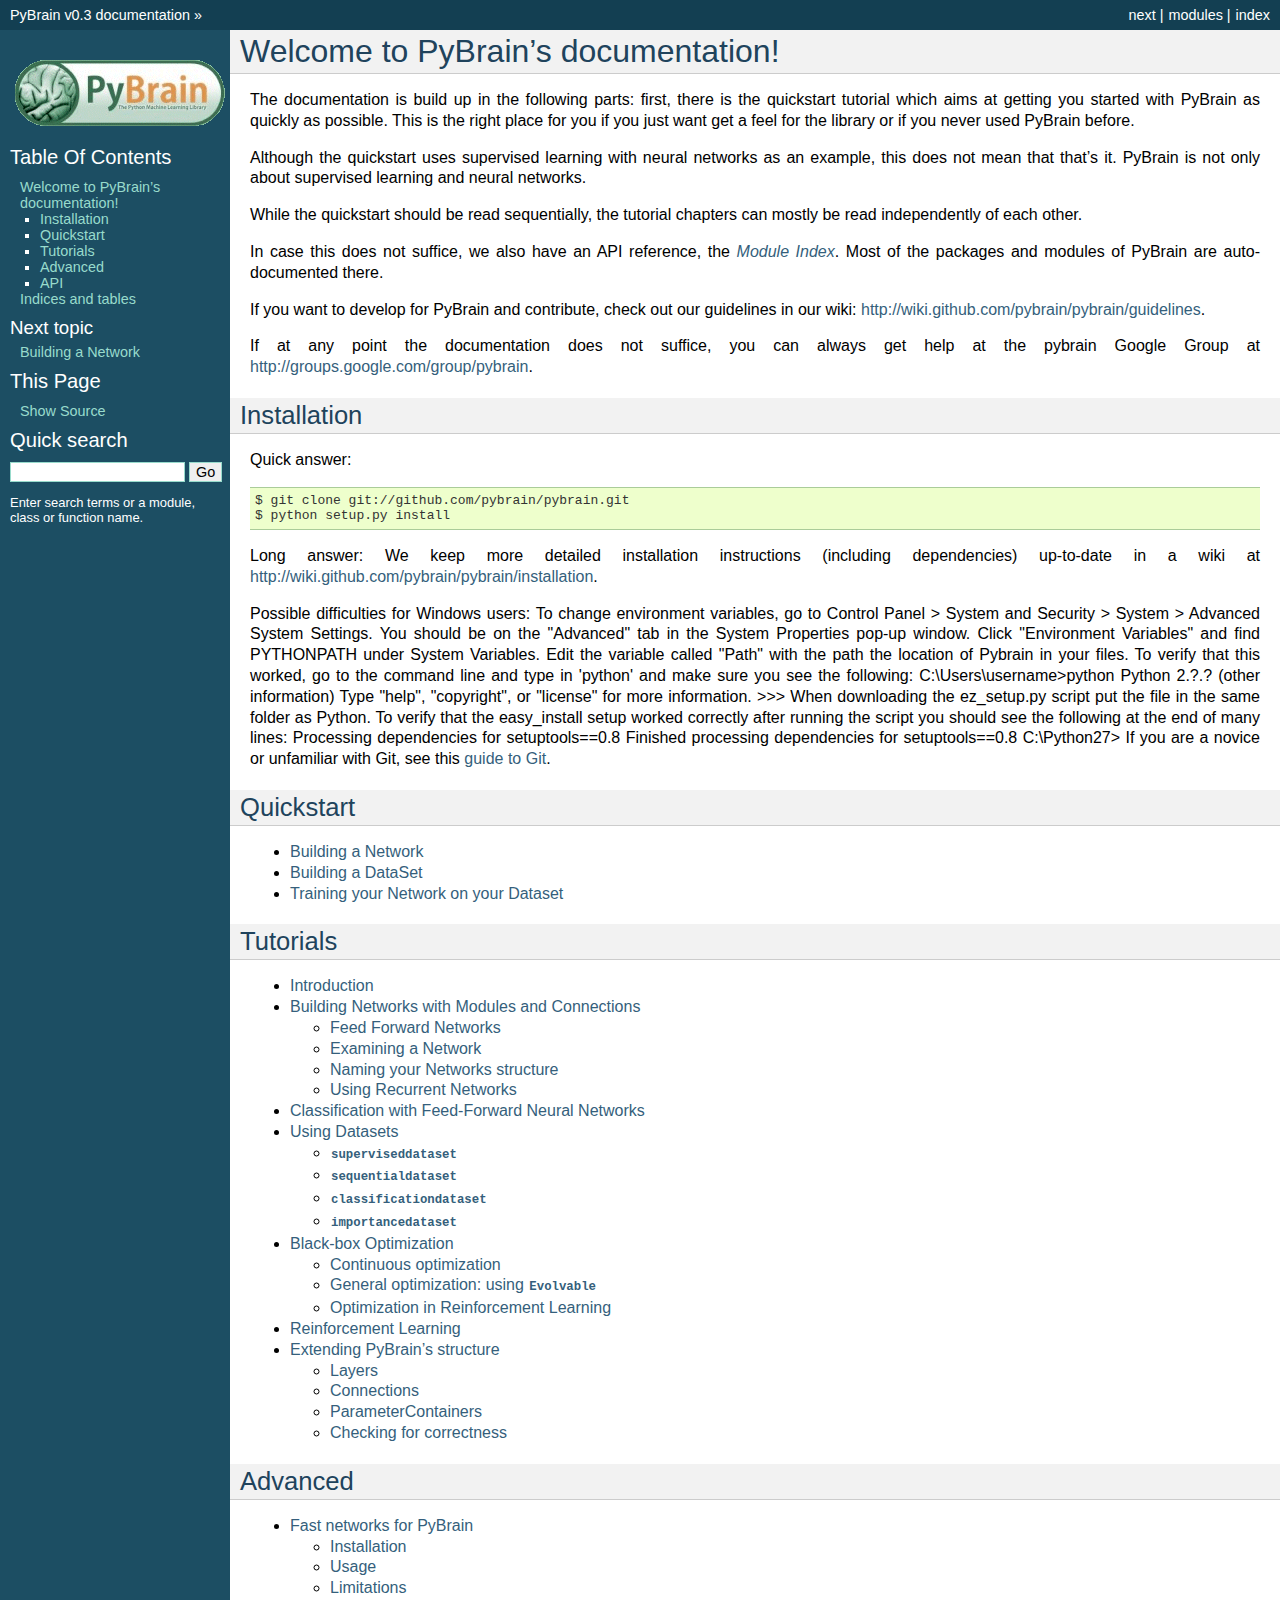
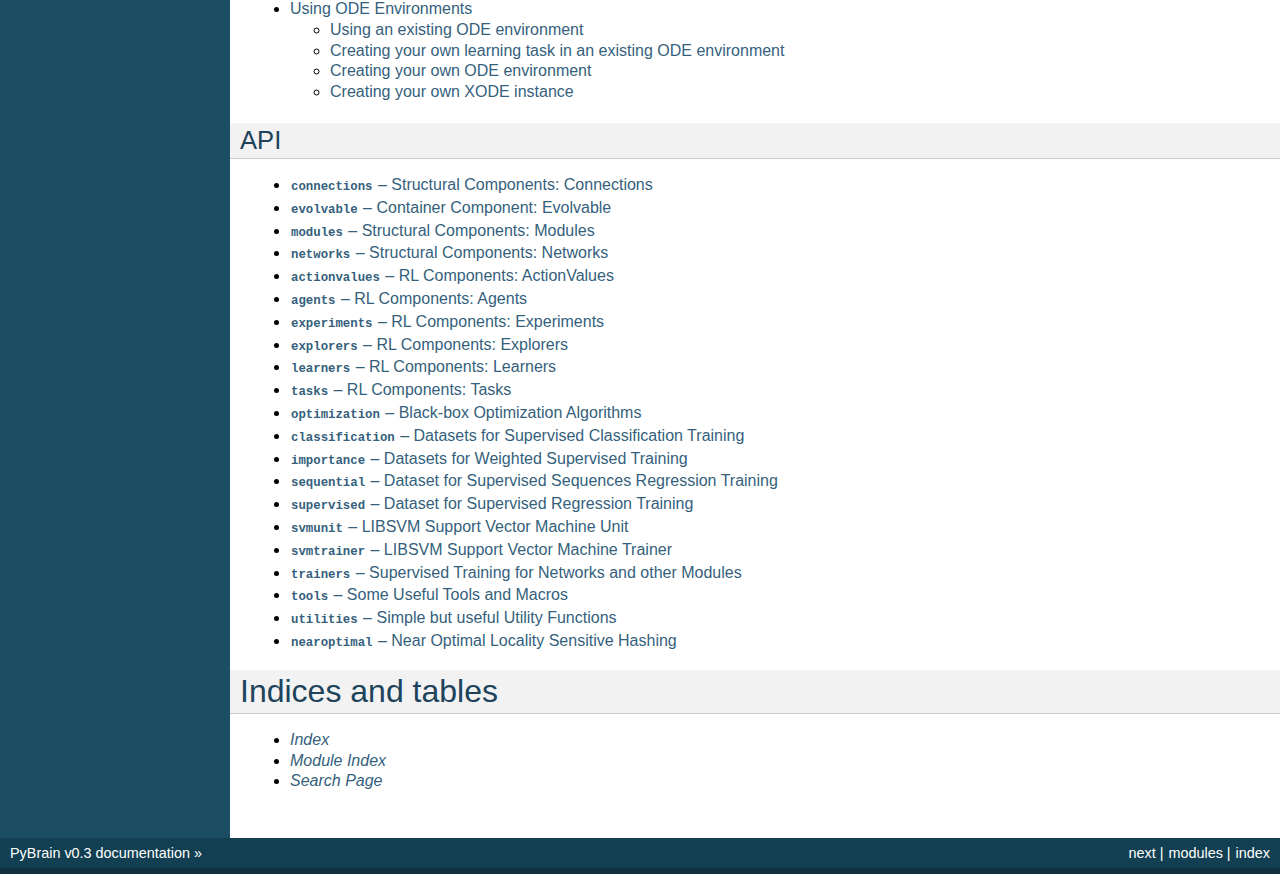
<file: pybrain/pybrain-master/docs/html/index.html>
<!DOCTYPE html PUBLIC "-//W3C//DTD XHTML 1.0 Transitional//EN"
  "http://www.w3.org/TR/xhtml1/DTD/xhtml1-transitional.dtd">

<html xmlns="http://www.w3.org/1999/xhtml">
  <head>
    <meta http-equiv="Content-Type" content="text/html; charset=utf-8" />
    
    <title>Welcome to PyBrain’s documentation! &mdash; PyBrain v0.3 documentation</title>
    <link rel="stylesheet" href="_static/default.css" type="text/css" />
    <link rel="stylesheet" href="_static/pygments.css" type="text/css" />
    <script type="text/javascript">
      var DOCUMENTATION_OPTIONS = {
        URL_ROOT:    '',
        VERSION:     '0.3',
        COLLAPSE_MODINDEX: false,
        FILE_SUFFIX: '.html',
        HAS_SOURCE:  true
      };
    </script>
    <script type="text/javascript" src="_static/jquery.js"></script>
    <script type="text/javascript" src="_static/doctools.js"></script>
    <link rel="top" title="PyBrain v0.3 documentation" href="" />
    <link rel="next" title="Building a Network" href="quickstart/network.html" /> 
  </head>
  <body>
    <div class="related">
      <h3>Navigation</h3>
      <ul>
        <li class="right" style="margin-right: 10px">
          <a href="genindex.html" title="General Index"
             accesskey="I">index</a></li>
        <li class="right" >
          <a href="modindex.html" title="Global Module Index"
             accesskey="M">modules</a> |</li>
        <li class="right" >
          <a href="quickstart/network.html" title="Building a Network"
             accesskey="N">next</a> |</li>
        <li><a href="">PyBrain v0.3 documentation</a> &raquo;</li> 
      </ul>
    </div>  

    <div class="document">
      <div class="documentwrapper">
        <div class="bodywrapper">
          <div class="body">
            
  <div class="section" id="welcome-to-pybrain-s-documentation">
<h1>Welcome to PyBrain&#8217;s documentation!<a class="headerlink" href="#welcome-to-pybrain-s-documentation" title="Permalink to this headline">¶</a></h1>
<p>The documentation is build up in the following parts: first, there is the
quickstart tutorial which aims at getting you started with PyBrain as quickly as
possible. This is the right place for you if you just want get a feel for the
library or if you never used PyBrain before.</p>
<p>Although the quickstart uses supervised learning with neural networks as an
example, this does not mean that that&#8217;s it. PyBrain is not only about supervised
learning and neural networks.</p>
<p>While the quickstart should be read sequentially, the tutorial chapters can
mostly be read independently of each other.</p>
<p>In case this does not suffice, we also have an API reference, the
<a class="reference external" href="modindex.html"><em>Module Index</em></a>. Most of the packages and modules of PyBrain are auto-documented
there.</p>
<p>If you want to develop for PyBrain and contribute, check out our guidelines in
our wiki: <a class="reference external" href="http://wiki.github.com/pybrain/pybrain/guidelines">http://wiki.github.com/pybrain/pybrain/guidelines</a>.</p>
<p>If at any point the documentation does not suffice, you can always get help at
the pybrain Google Group at <a class="reference external" href="http://groups.google.com/group/pybrain">http://groups.google.com/group/pybrain</a>.</p>
<div class="section" id="installation">
<h2>Installation<a class="headerlink" href="#installation" title="Permalink to this headline">¶</a></h2>
<p>Quick answer:</p>
<div class="highlight-python"><pre>$ git clone git://github.com/pybrain/pybrain.git
$ python setup.py install</pre>
</div>
<p>Long answer:
We keep more detailed installation instructions (including dependencies)
up-to-date in a wiki at <a class="reference external" href="http://wiki.github.com/pybrain/pybrain/installation">http://wiki.github.com/pybrain/pybrain/installation</a>.</p>
<p>Possible difficulties for Windows users:
To change environment variables, go to Control Panel > System and Security > System > Advanced System Settings.  You should be on the "Advanced" tab in the System Properties pop-up window.  Click "Environment Variables" and find PYTHONPATH under System Variables.  Edit the variable called "Path" with the path the location of Pybrain in your files. To verify that this worked, go to the command line and type in 'python' and make sure you see the following:
C:\Users\username>python
Python 2.?.? (other information)
Type "help", "copyright", or "license" for more information.
>>>
When downloading the ez_setup.py script put the file in the same folder as Python.
To verify that the easy_install setup worked correctly after running the script you should see the following at the end of many lines: 
Processing dependencies for setuptools==0.8
Finished processing dependencies for setuptools==0.8
C:\Python27>
If you are a novice or unfamiliar with Git, see this <a class="reference external" href = "http://git-scm.com/book/en/v2/Getting-Started-Git-Basics">guide to Git</a>.</p>
</div>
<div class="section" id="quickstart">
<h2>Quickstart<a class="headerlink" href="#quickstart" title="Permalink to this headline">¶</a></h2>
<ul>
<li class="toctree-l1"><a class="reference external" href="quickstart/network.html">Building a Network</a></li>
<li class="toctree-l1"><a class="reference external" href="quickstart/dataset.html">Building a DataSet</a></li>
<li class="toctree-l1"><a class="reference external" href="quickstart/training.html">Training your Network on your Dataset</a></li>
</ul>
</div>
<div class="section" id="tutorials">
<h2>Tutorials<a class="headerlink" href="#tutorials" title="Permalink to this headline">¶</a></h2>
<ul>
<li class="toctree-l1"><a class="reference external" href="tutorial/intro.html">Introduction</a></li>
<li class="toctree-l1"><a class="reference external" href="tutorial/netmodcon.html">Building Networks with Modules and Connections</a><ul>
<li class="toctree-l2"><a class="reference external" href="tutorial/netmodcon.html#feed-forward-networks">Feed Forward Networks</a></li>
<li class="toctree-l2"><a class="reference external" href="tutorial/netmodcon.html#examining-a-network">Examining a Network</a></li>
<li class="toctree-l2"><a class="reference external" href="tutorial/netmodcon.html#naming-your-networks-structure">Naming your Networks structure</a></li>
<li class="toctree-l2"><a class="reference external" href="tutorial/netmodcon.html#using-recurrent-networks">Using Recurrent Networks</a></li>
</ul>
</li>
<li class="toctree-l1"><a class="reference external" href="tutorial/fnn.html">Classification with Feed-Forward Neural Networks</a></li>
<li class="toctree-l1"><a class="reference external" href="tutorial/datasets.html">Using Datasets</a><ul>
<li class="toctree-l2"><a class="reference external" href="tutorial/datasets.html#superviseddataset"><tt class="docutils literal"><span class="pre">superviseddataset</span></tt></a></li>
<li class="toctree-l2"><a class="reference external" href="tutorial/datasets.html#sequentialdataset"><tt class="docutils literal"><span class="pre">sequentialdataset</span></tt></a></li>
<li class="toctree-l2"><a class="reference external" href="tutorial/datasets.html#classificationdataset"><tt class="docutils literal"><span class="pre">classificationdataset</span></tt></a></li>
<li class="toctree-l2"><a class="reference external" href="tutorial/datasets.html#importancedataset"><tt class="docutils literal"><span class="pre">importancedataset</span></tt></a></li>
</ul>
</li>
<li class="toctree-l1"><a class="reference external" href="tutorial/optimization.html">Black-box Optimization</a><ul>
<li class="toctree-l2"><a class="reference external" href="tutorial/optimization.html#continuous-optimization">Continuous optimization</a></li>
<li class="toctree-l2"><a class="reference external" href="tutorial/optimization.html#general-optimization-using-evolvable">General optimization: using <tt class="docutils literal"><span class="pre">Evolvable</span></tt></a></li>
<li class="toctree-l2"><a class="reference external" href="tutorial/optimization.html#optimization-in-reinforcement-learning">Optimization in Reinforcement Learning</a></li>
</ul>
</li>
<li class="toctree-l1"><a class="reference external" href="tutorial/reinforcement-learning.html">Reinforcement Learning</a></li>
<li class="toctree-l1"><a class="reference external" href="tutorial/extending-structure.html">Extending PyBrain&#8217;s structure</a><ul>
<li class="toctree-l2"><a class="reference external" href="tutorial/extending-structure.html#layers">Layers</a></li>
<li class="toctree-l2"><a class="reference external" href="tutorial/extending-structure.html#connections">Connections</a></li>
<li class="toctree-l2"><a class="reference external" href="tutorial/extending-structure.html#parametercontainers">ParameterContainers</a></li>
<li class="toctree-l2"><a class="reference external" href="tutorial/extending-structure.html#checking-for-correctness">Checking for correctness</a></li>
</ul>
</li>
</ul>
</div>
<div class="section" id="advanced">
<h2>Advanced<a class="headerlink" href="#advanced" title="Permalink to this headline">¶</a></h2>
<ul>
<li class="toctree-l1"><a class="reference external" href="advanced/fast-pybrain.html">Fast networks for PyBrain</a><ul>
<li class="toctree-l2"><a class="reference external" href="advanced/fast-pybrain.html#installation">Installation</a></li>
<li class="toctree-l2"><a class="reference external" href="advanced/fast-pybrain.html#usage">Usage</a></li>
<li class="toctree-l2"><a class="reference external" href="advanced/fast-pybrain.html#limitations">Limitations</a></li>
</ul>
</li>
<li class="toctree-l1"><a class="reference external" href="advanced/ode.html">Using ODE Environments</a><ul>
<li class="toctree-l2"><a class="reference external" href="advanced/ode.html#using-an-existing-ode-environment">Using an existing ODE environment</a></li>
<li class="toctree-l2"><a class="reference external" href="advanced/ode.html#creating-your-own-learning-task-in-an-existing-ode-environment">Creating your own learning task in an existing ODE environment</a></li>
<li class="toctree-l2"><a class="reference external" href="advanced/ode.html#creating-your-own-ode-environment">Creating your own ODE environment</a></li>
<li class="toctree-l2"><a class="reference external" href="advanced/ode.html#creating-your-own-xode-instance">Creating your own XODE instance</a></li>
</ul>
</li>
</ul>
</div>
<div class="section" id="api">
<h2>API<a class="headerlink" href="#api" title="Permalink to this headline">¶</a></h2>
<ul>
<li class="toctree-l1"><a class="reference external" href="api/structure/connections.html"><tt class="docutils literal"><span class="pre">connections</span></tt> &#8211; Structural Components: Connections</a></li>
<li class="toctree-l1"><a class="reference external" href="api/structure/evolvables.html"><tt class="docutils literal"><span class="pre">evolvable</span></tt> &#8211; Container Component: Evolvable</a></li>
<li class="toctree-l1"><a class="reference external" href="api/structure/modules.html"><tt class="docutils literal"><span class="pre">modules</span></tt> &#8211; Structural Components: Modules</a></li>
<li class="toctree-l1"><a class="reference external" href="api/structure/networks.html"><tt class="docutils literal"><span class="pre">networks</span></tt> &#8211; Structural Components: Networks</a></li>
<li class="toctree-l1"><a class="reference external" href="api/rl/actionvalues.html"><tt class="docutils literal"><span class="pre">actionvalues</span></tt> &#8211; RL Components: ActionValues</a></li>
<li class="toctree-l1"><a class="reference external" href="api/rl/agents.html"><tt class="docutils literal"><span class="pre">agents</span></tt> &#8211; RL Components: Agents</a></li>
<li class="toctree-l1"><a class="reference external" href="api/rl/experiments.html"><tt class="docutils literal"><span class="pre">experiments</span></tt> &#8211; RL Components: Experiments</a></li>
<li class="toctree-l1"><a class="reference external" href="api/rl/explorers.html"><tt class="docutils literal"><span class="pre">explorers</span></tt> &#8211; RL Components: Explorers</a></li>
<li class="toctree-l1"><a class="reference external" href="api/rl/learners.html"><tt class="docutils literal"><span class="pre">learners</span></tt> &#8211; RL Components: Learners</a></li>
<li class="toctree-l1"><a class="reference external" href="api/rl/tasks.html"><tt class="docutils literal"><span class="pre">tasks</span></tt> &#8211; RL Components: Tasks</a></li>
<li class="toctree-l1"><a class="reference external" href="api/optimization/optimization.html"><tt class="docutils literal"><span class="pre">optimization</span></tt> &#8211; Black-box Optimization Algorithms</a></li>
<li class="toctree-l1"><a class="reference external" href="api/datasets/classificationdataset.html"><tt class="docutils literal"><span class="pre">classification</span></tt> &#8211; Datasets for Supervised Classification Training</a></li>
<li class="toctree-l1"><a class="reference external" href="api/datasets/importancedatasets.html"><tt class="docutils literal"><span class="pre">importance</span></tt> &#8211; Datasets for Weighted Supervised Training</a></li>
<li class="toctree-l1"><a class="reference external" href="api/datasets/sequentialdataset.html"><tt class="docutils literal"><span class="pre">sequential</span></tt> &#8211; Dataset for Supervised Sequences Regression Training</a></li>
<li class="toctree-l1"><a class="reference external" href="api/datasets/superviseddataset.html"><tt class="docutils literal"><span class="pre">supervised</span></tt> &#8211; Dataset for Supervised Regression Training</a></li>
<li class="toctree-l1"><a class="reference external" href="api/supervised/svm.html"><tt class="docutils literal"><span class="pre">svmunit</span></tt> &#8211; LIBSVM Support Vector Machine Unit</a></li>
<li class="toctree-l1"><a class="reference external" href="api/supervised/svm.html#module-pybrain.supervised.trainers.svmtrainer"><tt class="docutils literal"><span class="pre">svmtrainer</span></tt> &#8211; LIBSVM Support Vector Machine Trainer</a></li>
<li class="toctree-l1"><a class="reference external" href="api/supervised/trainers.html"><tt class="docutils literal"><span class="pre">trainers</span></tt> &#8211; Supervised Training for Networks and other Modules</a></li>
<li class="toctree-l1"><a class="reference external" href="api/tools.html"><tt class="docutils literal"><span class="pre">tools</span></tt> &#8211; Some Useful Tools and Macros</a></li>
<li class="toctree-l1"><a class="reference external" href="api/utilities.html"><tt class="docutils literal"><span class="pre">utilities</span></tt> &#8211; Simple but useful Utility Functions</a></li>
<li class="toctree-l1"><a class="reference external" href="api/supervised/knn/lsh/nearoptimal.html"><tt class="docutils literal"><span class="pre">nearoptimal</span></tt> &#8211; Near Optimal Locality Sensitive Hashing</a></li>
</ul>
</div>
</div>
<div class="section" id="indices-and-tables">
<h1>Indices and tables<a class="headerlink" href="#indices-and-tables" title="Permalink to this headline">¶</a></h1>
<ul class="simple">
<li><a class="reference external" href="genindex.html"><em>Index</em></a></li>
<li><a class="reference external" href="modindex.html"><em>Module Index</em></a></li>
<li><a class="reference external" href="search.html"><em>Search Page</em></a></li>
</ul>
</div>


          </div>
        </div>
      </div>
      <div class="sphinxsidebar">
        <div class="sphinxsidebarwrapper">
            <p class="logo"><a href="">
              <img class="logo" src="_static/pybrain_logo.gif" alt="Logo"/>
            </a></p>
            <h3><a href="">Table Of Contents</a></h3>
            <ul>
<li><a class="reference external" href="">Welcome to PyBrain&#8217;s documentation!</a><ul>
<li><a class="reference external" href="#installation">Installation</a></li>
<li><a class="reference external" href="#quickstart">Quickstart</a><ul>
</ul>
</li>
<li><a class="reference external" href="#tutorials">Tutorials</a><ul>
</ul>
</li>
<li><a class="reference external" href="#advanced">Advanced</a><ul>
</ul>
</li>
<li><a class="reference external" href="#api">API</a><ul>
</ul>
</li>
</ul>
</li>
<li><a class="reference external" href="#indices-and-tables">Indices and tables</a></li>
</ul>

            <h4>Next topic</h4>
            <p class="topless"><a href="quickstart/network.html"
                                  title="next chapter">Building a Network</a></p>
            <h3>This Page</h3>
            <ul class="this-page-menu">
              <li><a href="_sources/index.txt"
                     rel="nofollow">Show Source</a></li>
            </ul>
          <div id="searchbox" style="display: none">
            <h3>Quick search</h3>
              <form class="search" action="search.html" method="get">
                <input type="text" name="q" size="18" />
                <input type="submit" value="Go" />
                <input type="hidden" name="check_keywords" value="yes" />
                <input type="hidden" name="area" value="default" />
              </form>
              <p class="searchtip" style="font-size: 90%">
              Enter search terms or a module, class or function name.
              </p>
          </div>
          <script type="text/javascript">$('#searchbox').show(0);</script>
        </div>
      </div>
      <div class="clearer"></div>
    </div>
    <div class="related">
      <h3>Navigation</h3>
      <ul>
        <li class="right" style="margin-right: 10px">
          <a href="genindex.html" title="General Index"
             >index</a></li>
        <li class="right" >
          <a href="modindex.html" title="Global Module Index"
             >modules</a> |</li>
        <li class="right" >
          <a href="quickstart/network.html" title="Building a Network"
             >next</a> |</li>
        <li><a href="">PyBrain v0.3 documentation</a> &raquo;</li> 
      </ul>
    </div>
    <div class="footer">
      &copy; Copyright 2009, CogBotLab &amp; Idsia.
      Last updated on Nov 18, 2009.
      Created using <a href="http://sphinx.pocoo.org/">Sphinx</a> 0.6.3.
    </div>
  </body>
</html>
</file>
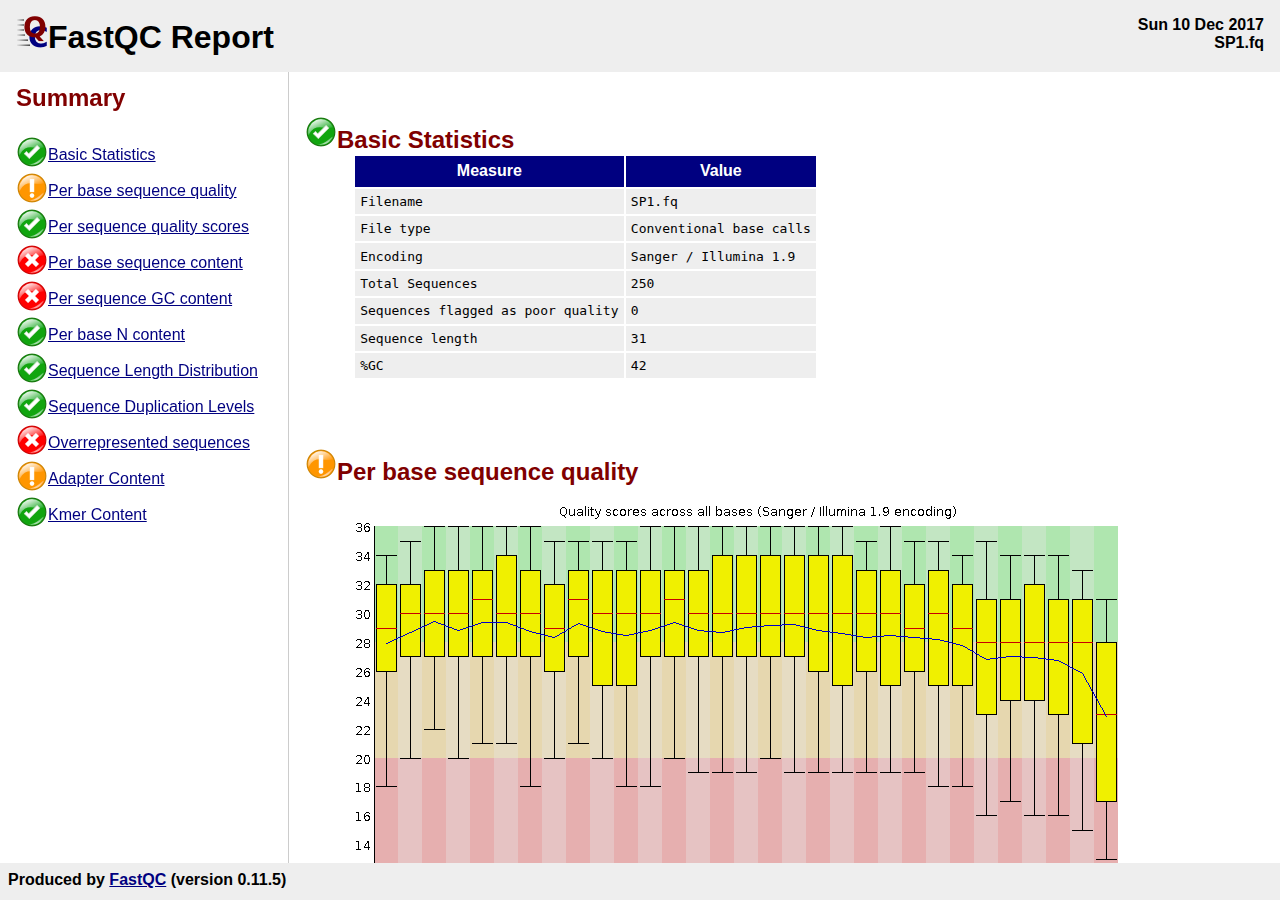
<file: app_code_clone/static/SP1_fastqc.html>
<html><head><title>SP1.fq FastQC Report</title><style type="text/css">
 @media screen {
  div.summary {
    width: 18em;
    position:fixed;
    top: 3em;
    margin:1em 0 0 1em;
  }
  
  div.main {
    display:block;
    position:absolute;
    overflow:auto;
    height:auto;
    width:auto;
    top:4.5em;
    bottom:2.3em;
    left:18em;
    right:0;
    border-left: 1px solid #CCC;
    padding:0 0 0 1em;
    background-color: white;
    z-index:1;
  }
  
  div.header {
    background-color: #EEE;
    border:0;
    margin:0;
    padding: 0.5em;
    font-size: 200%;
    font-weight: bold;
    position:fixed;
    width:100%;
    top:0;
    left:0;
    z-index:2;
  }

  div.footer {
    background-color: #EEE;
    border:0;
    margin:0;
	padding:0.5em;
    height: 1.3em;
	overflow:hidden;
    font-size: 100%;
    font-weight: bold;
    position:fixed;
    bottom:0;
    width:100%;
    z-index:2;
  }
  
  img.indented {
    margin-left: 3em;
  }
 }
 
 @media print {
	img {
		max-width:100% !important;
		page-break-inside: avoid;
	}
	h2, h3 {
		page-break-after: avoid;
	}
	div.header {
      background-color: #FFF;
    }
	
 }
 
 body {    
  font-family: sans-serif;   
  color: #000;   
  background-color: #FFF;
  border: 0;
  margin: 0;
  padding: 0;
  }
  
  div.header {
  border:0;
  margin:0;
  padding: 0.5em;
  font-size: 200%;
  font-weight: bold;
  width:100%;
  }    
  
  #header_title {
  display:inline-block;
  float:left;
  clear:left;
  }
  #header_filename {
  display:inline-block;
  float:right;
  clear:right;
  font-size: 50%;
  margin-right:2em;
  text-align: right;
  }

  div.header h3 {
  font-size: 50%;
  margin-bottom: 0;
  }
  
  div.summary ul {
  padding-left:0;
  list-style-type:none;
  }
  
  div.summary ul li img {
  margin-bottom:-0.5em;
  margin-top:0.5em;
  }
	  
  div.main {
  background-color: white;
  }
      
  div.module {
  padding-bottom:1.5em;
  padding-top:1.5em;
  }
	  
  div.footer {
  background-color: #EEE;
  border:0;
  margin:0;
  padding: 0.5em;
  font-size: 100%;
  font-weight: bold;
  width:100%;
  }


  a {
  color: #000080;
  }

  a:hover {
  color: #800000;
  }
      
  h2 {
  color: #800000;
  padding-bottom: 0;
  margin-bottom: 0;
  clear:left;
  }

  table { 
  margin-left: 3em;
  text-align: center;
  }
  
  th { 
  text-align: center;
  background-color: #000080;
  color: #FFF;
  padding: 0.4em;
  }      
  
  td { 
  font-family: monospace; 
  text-align: left;
  background-color: #EEE;
  color: #000;
  padding: 0.4em;
  }

  img {
  padding-top: 0;
  margin-top: 0;
  border-top: 0;
  }

  
  p {
  padding-top: 0;
  margin-top: 0;
  }
</style></head><body><div class="header"><div id="header_title"><img src="[data-uri]" alt="FastQC"/>FastQC Report</div><div id="header_filename">Sun 10 Dec 2017<br/>SP1.fq</div></div><div class="summary"><h2>Summary</h2><ul><li><img src="[data-uri]" alt="[PASS]"/><a href="#M0">Basic Statistics</a></li><li><img src="[data-uri]" alt="[WARNING]"/><a href="#M1">Per base sequence quality</a></li><li><img src="[data-uri]" alt="[PASS]"/><a href="#M3">Per sequence quality scores</a></li><li><img src="[data-uri]" alt="[FAIL]"/><a href="#M4">Per base sequence content</a></li><li><img src="[data-uri]" alt="[FAIL]"/><a href="#M5">Per sequence GC content</a></li><li><img src="[data-uri]" alt="[PASS]"/><a href="#M6">Per base N content</a></li><li><img src="[data-uri]" alt="[PASS]"/><a href="#M7">Sequence Length Distribution</a></li><li><img src="[data-uri]" alt="[PASS]"/><a href="#M8">Sequence Duplication Levels</a></li><li><img src="[data-uri]" alt="[FAIL]"/><a href="#M9">Overrepresented sequences</a></li><li><img src="[data-uri]" alt="[WARNING]"/><a href="#M10">Adapter Content</a></li><li><img src="[data-uri]" alt="[PASS]"/><a href="#M11">Kmer Content</a></li></ul></div><div class="main"><div class="module"><h2 id="M0"><img src="[data-uri]" alt="[OK]"/>Basic Statistics</h2><table><thead><tr><th>Measure</th><th>Value</th></tr></thead><tbody><tr><td>Filename</td><td>SP1.fq</td></tr><tr><td>File type</td><td>Conventional base calls</td></tr><tr><td>Encoding</td><td>Sanger / Illumina 1.9</td></tr><tr><td>Total Sequences</td><td>250</td></tr><tr><td>Sequences flagged as poor quality</td><td>0</td></tr><tr><td>Sequence length</td><td>31</td></tr><tr><td>%GC</td><td>42</td></tr></tbody></table></div><div class="module"><h2 id="M1"><img src="[data-uri]" alt="[WARN]"/>Per base sequence quality</h2><p><img class="indented" src="[data-uri]" alt="Per base quality graph" width="800" height="600"/></p></div><div class="module"><h2 id="M3"><img src="[data-uri]" alt="[OK]"/>Per sequence quality scores</h2><p><img class="indented" src="[data-uri]" alt="Per Sequence quality graph" width="800" height="600"/></p></div><div class="module"><h2 id="M4"><img src="[data-uri]" alt="[FAIL]"/>Per base sequence content</h2><p><img class="indented" src="[data-uri]" alt="Per base sequence content" width="800" height="600"/></p></div><div class="module"><h2 id="M5"><img src="[data-uri]" alt="[FAIL]"/>Per sequence GC content</h2><p><img class="indented" src="[data-uri]" alt="Per sequence GC content graph" width="800" height="600"/></p></div><div class="module"><h2 id="M6"><img src="[data-uri]" alt="[OK]"/>Per base N content</h2><p><img class="indented" src="[data-uri]" alt="N content graph" width="800" height="600"/></p></div><div class="module"><h2 id="M7"><img src="[data-uri]" alt="[OK]"/>Sequence Length Distribution</h2><p><img class="indented" src="[data-uri]" alt="Sequence length distribution" width="800" height="600"/></p></div><div class="module"><h2 id="M8"><img src="[data-uri]" alt="[OK]"/>Sequence Duplication Levels</h2><p><img class="indented" src="[data-uri]" alt="Duplication level graph" width="800" height="600"/></p></div><div class="module"><h2 id="M9"><img src="[data-uri]" alt="[FAIL]"/>Overrepresented sequences</h2><table><thead><tr><th>Sequence</th><th>Count</th><th>Percentage</th><th>Possible Source</th></tr></thead><tbody><tr><td>TCCCCCCCCCAAATCGGAAAAACACACCCCC</td><td>3</td><td>1.2</td><td>No Hit</td></tr><tr><td>CCCCCCCCCAAATCGGAAAAACACACCCCTA</td><td>3</td><td>1.2</td><td>No Hit</td></tr><tr><td>CAGCTTTGCAACCATACTCCCCCCGGAACCC</td><td>2</td><td>0.8</td><td>No Hit</td></tr><tr><td>GGCTTTGCAACCATACTCCCCCCGGAACCCA</td><td>2</td><td>0.8</td><td>No Hit</td></tr><tr><td>GGTTGAGCACAGGGTACTTTATTGATGGTAC</td><td>2</td><td>0.8</td><td>No Hit</td></tr><tr><td>TTTTTTTTTTTTTTTTTTTTTTTTTTTTTTT</td><td>2</td><td>0.8</td><td>No Hit</td></tr><tr><td>CCCCCCCAGATCGGAAAAGCACACGCCTGAA</td><td>2</td><td>0.8</td><td>No Hit</td></tr><tr><td>GCCCCCCCCCAAATCGGAAAAACACACCCCC</td><td>2</td><td>0.8</td><td>No Hit</td></tr><tr><td>GGTAGAGATAGGGTCTTGCTATGTAGCCCAG</td><td>1</td><td>0.4</td><td>No Hit</td></tr><tr><td>TGATAGCATTGCGAGACGCTGGAGCCGGAGC</td><td>1</td><td>0.4</td><td>No Hit</td></tr><tr><td>GCTGTCTAGTCATCCTCGTCGGTCTTCTGCT</td><td>1</td><td>0.4</td><td>No Hit</td></tr><tr><td>TACCCCACCCAAATCGGAATAACACACCCAC</td><td>1</td><td>0.4</td><td>No Hit</td></tr><tr><td>GTTGTCAAATTATCCTTTATTGAAATGTTTT</td><td>1</td><td>0.4</td><td>No Hit</td></tr><tr><td>GAGACGGAGTTTCACTCTTATTGCCCCCCAG</td><td>1</td><td>0.4</td><td>No Hit</td></tr><tr><td>TAGTCTTAGCATTTACTTTCCCCCCAGATCG</td><td>1</td><td>0.4</td><td>No Hit</td></tr><tr><td>TGTGTTCCAATTCTTTTATTATTCGGGCCTC</td><td>1</td><td>0.4</td><td>No Hit</td></tr><tr><td>AGGGTGGGGGATCACATTTATTGTATTGAGG</td><td>1</td><td>0.4</td><td>No Hit</td></tr><tr><td>TCTTTGTACAAAATTTTATTAAAGGTCTTTA</td><td>1</td><td>0.4</td><td>No Hit</td></tr><tr><td>TCTTTTTTTCTTTTCTTTTTTTTTTTTTTTA</td><td>1</td><td>0.4</td><td>No Hit</td></tr><tr><td>GAGATGGAGTCCCCAGATCGGAAGAGCACAC</td><td>1</td><td>0.4</td><td>No Hit</td></tr><tr><td>GTTTTTTTTTTTTCTCTCCTAACACCCCAGA</td><td>1</td><td>0.4</td><td>No Hit</td></tr><tr><td>GTTTCCCCCCCCAAATCGGAAAAACACACCC</td><td>1</td><td>0.4</td><td>No Hit</td></tr><tr><td>CAACTTTCCCTTACCCCAGATCGGAAGAGCA</td><td>1</td><td>0.4</td><td>No Hit</td></tr><tr><td>AGACAGAATTTCGCTCCTGTAGCCCCCCAGA</td><td>1</td><td>0.4</td><td>No Hit</td></tr><tr><td>AGACAAAAGGATTTATTTGGAAATTTCCAAA</td><td>1</td><td>0.4</td><td>No Hit</td></tr><tr><td>GACGGATGAGTCTTTTAATAGAAAAACACAC</td><td>1</td><td>0.4</td><td>No Hit</td></tr><tr><td>TTGCTACTACCACCAAGATCCCCAGACCGGA</td><td>1</td><td>0.4</td><td>No Hit</td></tr><tr><td>CATACCCCCCCCAGATCGGAAAAACACACGC</td><td>1</td><td>0.4</td><td>No Hit</td></tr><tr><td>CTCAGCACCCATTGTAAATTATTTGTGGATG</td><td>1</td><td>0.4</td><td>No Hit</td></tr><tr><td>CTTTTTTTTTTTTTTTTTTTTTTTTTTTTTT</td><td>1</td><td>0.4</td><td>No Hit</td></tr><tr><td>CAGGTGTTTTTTCTCCCAGATCGGAAGAGCA</td><td>1</td><td>0.4</td><td>No Hit</td></tr><tr><td>TAAGACCCTCATCAATAGATGGAGATATACA</td><td>1</td><td>0.4</td><td>No Hit</td></tr><tr><td>AAAAATGCCTGGAAATCACTTGCTAGTTACA</td><td>1</td><td>0.4</td><td>No Hit</td></tr><tr><td>CTTTGTTTCAAGTTTTAATCAAAGCTTGTAT</td><td>1</td><td>0.4</td><td>No Hit</td></tr><tr><td>GAGTTGCGACAATACTCTCCCCCGAGACCCA</td><td>1</td><td>0.4</td><td>No Hit</td></tr><tr><td>TCCCCCCCAAATCGGAAAAACACACCCCTAA</td><td>1</td><td>0.4</td><td>No Hit</td></tr><tr><td>AAGACCACAAAGATTTAATTTAAAATCACAG</td><td>1</td><td>0.4</td><td>No Hit</td></tr><tr><td>TTGCAACCATACTCCCCCCGGAACCCCCCAG</td><td>1</td><td>0.4</td><td>No Hit</td></tr><tr><td>CACTGTTAAAAACATTTATTCTGATACATTC</td><td>1</td><td>0.4</td><td>No Hit</td></tr><tr><td>AGACAAGTTCTCGCTCTGTCACCCAGGCTGG</td><td>1</td><td>0.4</td><td>No Hit</td></tr><tr><td>AGCTTTGCAACCATACTCCCCCCCCAGATCG</td><td>1</td><td>0.4</td><td>No Hit</td></tr><tr><td>CCCCCTTAAATAGCTGTTTATTTGGCCCCAG</td><td>1</td><td>0.4</td><td>No Hit</td></tr><tr><td>TAATGTGCTACTTTTAATTTATTAAAATCCC</td><td>1</td><td>0.4</td><td>No Hit</td></tr><tr><td>GCAACCATACTCCCCCCGGAACCCAAAGACT</td><td>1</td><td>0.4</td><td>No Hit</td></tr><tr><td>TGTTATATTTCACATCATTTTTTCCAGACAT</td><td>1</td><td>0.4</td><td>No Hit</td></tr><tr><td>GCCACTATATCTCAAGCATTAAAATACATGT</td><td>1</td><td>0.4</td><td>No Hit</td></tr><tr><td>AAAGAAGTAAGCCTTTATTTCCTTGTTTTGC</td><td>1</td><td>0.4</td><td>No Hit</td></tr><tr><td>TACCTTTGAGACAGAGTCTCGCTCTGTCACC</td><td>1</td><td>0.4</td><td>No Hit</td></tr><tr><td>ACGAATGAGGCAATTTATTAACCCAGCATGG</td><td>1</td><td>0.4</td><td>No Hit</td></tr><tr><td>GAAGAGCACACGTCTGAACTCCAGTCACCGT</td><td>1</td><td>0.4</td><td>TruSeq Adapter, Index 12 (96% over 31bp)</td></tr><tr><td>AGCTTTGCAACCATACTCCCCCCGGAACCCA</td><td>1</td><td>0.4</td><td>No Hit</td></tr><tr><td>TTTTTCCCCCCCCCAGATCGAAAAAGCACAC</td><td>1</td><td>0.4</td><td>No Hit</td></tr><tr><td>AAAGCAATCCACAGAAGGGCATTTCTACCGA</td><td>1</td><td>0.4</td><td>No Hit</td></tr><tr><td>GAGACGGAGACTCACTCTGTCGCCCCCCAGA</td><td>1</td><td>0.4</td><td>No Hit</td></tr><tr><td>GAGACGGAGTCTCGCTCTGTTGCCCCCAGAT</td><td>1</td><td>0.4</td><td>No Hit</td></tr><tr><td>CTGAGACGAAGTCTCACTCTGTCGCCCAGGC</td><td>1</td><td>0.4</td><td>No Hit</td></tr><tr><td>TGAGTGGGAGTCTCGCTCTGTACCCCAGGTG</td><td>1</td><td>0.4</td><td>No Hit</td></tr><tr><td>CCTTTTCCTTTCTCTTTTTTTTCTTTAGTGT</td><td>1</td><td>0.4</td><td>No Hit</td></tr><tr><td>CCCGGTCTAATGTTGCTTTTATTATTTTGAA</td><td>1</td><td>0.4</td><td>No Hit</td></tr><tr><td>GCAGTTTTTACATTTATTTAAACAGAAAACG</td><td>1</td><td>0.4</td><td>No Hit</td></tr><tr><td>TCAGCTTTGCAACCATACTCCCCCCGGAACC</td><td>1</td><td>0.4</td><td>No Hit</td></tr><tr><td>CCACCCCCCCCAAATCGGAAAAACACACCCC</td><td>1</td><td>0.4</td><td>No Hit</td></tr><tr><td>CTTTTACACTGGCCACAGAGCGTTTATTGAC</td><td>1</td><td>0.4</td><td>No Hit</td></tr><tr><td>CCACAACATTCCATTTATACACAGAACTAAA</td><td>1</td><td>0.4</td><td>No Hit</td></tr><tr><td>GTCTGCACAGATAAATCTTTCTTCTCATTAC</td><td>1</td><td>0.4</td><td>No Hit</td></tr><tr><td>TTCTGAGCCTAAATGCCCTCAAAGCCCGTCC</td><td>1</td><td>0.4</td><td>No Hit</td></tr><tr><td>CCTTTCCTTTCCCCCAGATCGGAAGAGCACA</td><td>1</td><td>0.4</td><td>No Hit</td></tr><tr><td>GAGGTTTGCAGCTATTTTATTTACAAGTATA</td><td>1</td><td>0.4</td><td>No Hit</td></tr><tr><td>TCTGATCTGACATTATTTCTATATTTTTAGA</td><td>1</td><td>0.4</td><td>No Hit</td></tr><tr><td>AAAGTTCAGCTTTTTATTGAACATGTTATAA</td><td>1</td><td>0.4</td><td>No Hit</td></tr><tr><td>TTTTTTTGTGAAGGAGTCTTTCCCCCCAGAC</td><td>1</td><td>0.4</td><td>No Hit</td></tr><tr><td>GCAGAACACTTCTTTATTATAGCAACATATA</td><td>1</td><td>0.4</td><td>No Hit</td></tr><tr><td>TTTTGGGGCCCCCCCCAGATCGGAAAAGCAC</td><td>1</td><td>0.4</td><td>No Hit</td></tr><tr><td>CTTTTTCTTCTAAAATTTTTTCTTCTCTGGC</td><td>1</td><td>0.4</td><td>No Hit</td></tr><tr><td>CCTTCTGTTTCTTTTTCCCTTCTTTCCTTCC</td><td>1</td><td>0.4</td><td>No Hit</td></tr><tr><td>CCCCCCCAAAATCGGAAAAACACACCCCTAA</td><td>1</td><td>0.4</td><td>No Hit</td></tr><tr><td>GTACTGCTCAAGCGCTGTCTATATCTCTCTA</td><td>1</td><td>0.4</td><td>No Hit</td></tr><tr><td>TTGCAGATTTCCTTCATCAAATTAAAACAGT</td><td>1</td><td>0.4</td><td>No Hit</td></tr><tr><td>GACACTACTCTCCCACATCGCGAGAGAGCAC</td><td>1</td><td>0.4</td><td>No Hit</td></tr><tr><td>GTACCCCCCCCAAATCGGAAAAACACACCCC</td><td>1</td><td>0.4</td><td>No Hit</td></tr><tr><td>TACTTTAAAATGCTTTATTGGAATTATTTTG</td><td>1</td><td>0.4</td><td>No Hit</td></tr><tr><td>GAGATGGAGTCTTCTCTCAGATCGGAAGAGC</td><td>1</td><td>0.4</td><td>No Hit</td></tr><tr><td>GTTTTTTACCCCCTCCCCAGATCGGAAGAGC</td><td>1</td><td>0.4</td><td>No Hit</td></tr><tr><td>GAGATTGAGCCTCGTTGACCAGGCTGGAGCA</td><td>1</td><td>0.4</td><td>No Hit</td></tr><tr><td>CTTCTTTCCTGTTTTTTTTAAAATCCTTCTT</td><td>1</td><td>0.4</td><td>No Hit</td></tr><tr><td>TCTTTGCACACTTATATTTTTTTTTGTGTTT</td><td>1</td><td>0.4</td><td>No Hit</td></tr><tr><td>CCTAGAAACAGAATAGTCTTTACTTTTACTG</td><td>1</td><td>0.4</td><td>No Hit</td></tr><tr><td>ATTTCATAATTCTCCTTTATTAGGCACAGGT</td><td>1</td><td>0.4</td><td>No Hit</td></tr><tr><td>GCCCTTCTGCTCCCCCAGATCGGAAGAGCAC</td><td>1</td><td>0.4</td><td>No Hit</td></tr><tr><td>TGAGACAGGGTTCGCCAGCGTGGACCCTTTA</td><td>1</td><td>0.4</td><td>No Hit</td></tr><tr><td>GAGTTATAATCCAATCTTTATTTAAAAATCT</td><td>1</td><td>0.4</td><td>No Hit</td></tr><tr><td>GACAGTCTCACTTGGTCACCCCCCAGATCGG</td><td>1</td><td>0.4</td><td>No Hit</td></tr><tr><td>CAACTATTTAAAAACGTAAAAACTATTCTTA</td><td>1</td><td>0.4</td><td>No Hit</td></tr><tr><td>GAGACAGAGTATTGCTGTGTCGCCCCCCAGA</td><td>1</td><td>0.4</td><td>No Hit</td></tr><tr><td>TCTTCCTCTTCTTTCTCCCCAGATCGGAAGA</td><td>1</td><td>0.4</td><td>No Hit</td></tr><tr><td>TGGCATTTTTAATTTAGGTTTGTTTTATTTA</td><td>1</td><td>0.4</td><td>No Hit</td></tr><tr><td>AATGTTCTTTCCTCTGTTGGCTTTGGCCATT</td><td>1</td><td>0.4</td><td>No Hit</td></tr><tr><td>AACAATGATCAATTTTAAGAAATGGGTACAT</td><td>1</td><td>0.4</td><td>No Hit</td></tr><tr><td>TAGTCAGCTATTTAATTAGGTTCTTAAGACA</td><td>1</td><td>0.4</td><td>No Hit</td></tr><tr><td>CAGCTTTGCAACCATACTCCCCCCCCAGATC</td><td>1</td><td>0.4</td><td>No Hit</td></tr><tr><td>CCATTATAATAGCCATCTTTATTTGTAAAAA</td><td>1</td><td>0.4</td><td>No Hit</td></tr><tr><td>GCTTTTCTTTCTTTCTCTATTCTTTCTTCCC</td><td>1</td><td>0.4</td><td>No Hit</td></tr><tr><td>GGCATATGAAAATTTATTACTACAGTGTTTT</td><td>1</td><td>0.4</td><td>No Hit</td></tr><tr><td>CTTTTGAGGCTTTTTCGTTGCCAGCAAGGGC</td><td>1</td><td>0.4</td><td>No Hit</td></tr><tr><td>TTGCTTCACTGACTTAACTCAAATTTCTTAA</td><td>1</td><td>0.4</td><td>No Hit</td></tr><tr><td>CTTTGTACAAAATTTTATTAAAGGTCTTTAG</td><td>1</td><td>0.4</td><td>No Hit</td></tr><tr><td>GCACCCCCTCCCAGATCGGAAAAACACACCC</td><td>1</td><td>0.4</td><td>No Hit</td></tr><tr><td>GGAAATAAAAGCACAACTATATTTGGGCACC</td><td>1</td><td>0.4</td><td>No Hit</td></tr><tr><td>TGTGTCTCTCTGTCCCCAGATCGGAAGAGCA</td><td>1</td><td>0.4</td><td>No Hit</td></tr><tr><td>CTTCCCAGTAACTGAGAGAAAATTACCATTC</td><td>1</td><td>0.4</td><td>No Hit</td></tr><tr><td>CTAAACTTTTATTGAAAAAAAAACCGAGGAG</td><td>1</td><td>0.4</td><td>No Hit</td></tr><tr><td>CCCCCTCCCAAATCGGAAAAACACACCCCTA</td><td>1</td><td>0.4</td><td>No Hit</td></tr><tr><td>TCCCCCCCCCCAAATCGGAAAAACACACCCC</td><td>1</td><td>0.4</td><td>No Hit</td></tr><tr><td>CTTTTCCTCCGCTGCCCAGATCGGAAGAGCA</td><td>1</td><td>0.4</td><td>No Hit</td></tr><tr><td>TTTGTTTTTTTTTTTTCCACCCCCACATGGA</td><td>1</td><td>0.4</td><td>No Hit</td></tr><tr><td>ATCGGAAGAGCACACGTCTGAACTCCAGTCA</td><td>1</td><td>0.4</td><td>Illumina Multiplexing PCR Primer 2.01 (100% over 31bp)</td></tr><tr><td>CCCCCCCCAAAATCGAAAAAACACACCCCTA</td><td>1</td><td>0.4</td><td>No Hit</td></tr><tr><td>GAGGTGAAGTTTCACTTTGTCCCCAGATCGA</td><td>1</td><td>0.4</td><td>No Hit</td></tr><tr><td>GGAGTTCCTAACCCAACAGTAATATCATTAG</td><td>1</td><td>0.4</td><td>No Hit</td></tr><tr><td>GTTGGTTAAATCTTTACTCACAGTAATTTAC</td><td>1</td><td>0.4</td><td>No Hit</td></tr><tr><td>GGCCAACTGAATGTAATCTAGTTTATTCAAC</td><td>1</td><td>0.4</td><td>No Hit</td></tr><tr><td>GCAAATATAAACAGGTTTATCTATTCTGTCT</td><td>1</td><td>0.4</td><td>No Hit</td></tr><tr><td>CCCCCCCCAAATCGGAAAAACACACCCCTAA</td><td>1</td><td>0.4</td><td>No Hit</td></tr><tr><td>CTTGGTACATGATTTTATAGCAAGCACATTT</td><td>1</td><td>0.4</td><td>No Hit</td></tr><tr><td>CTTTTTTTTTTTAAAAACCCCCAGATCGGAA</td><td>1</td><td>0.4</td><td>No Hit</td></tr><tr><td>TTTCCGGGGCACATAATCTTCAGCCGGGCGC</td><td>1</td><td>0.4</td><td>No Hit</td></tr><tr><td>TCGTCACTACCTCCCCGGGTCGGGAGTGGGG</td><td>1</td><td>0.4</td><td>No Hit</td></tr><tr><td>TCTAAACCTGGAAATTTATCTGGAGTCTTCC</td><td>1</td><td>0.4</td><td>No Hit</td></tr><tr><td>GTTCGTTCAAGTGCACTTTCCAGTACACTTA</td><td>1</td><td>0.4</td><td>No Hit</td></tr><tr><td>TGTCACCATCCTTCTTTTCTTCTTCCTCATC</td><td>1</td><td>0.4</td><td>No Hit</td></tr><tr><td>GGCTTTGGGAAGCCCCGCGGGGGACCGGCAC</td><td>1</td><td>0.4</td><td>No Hit</td></tr><tr><td>TTTTTTTTACACTTTATAACACACTTTTTAT</td><td>1</td><td>0.4</td><td>No Hit</td></tr><tr><td>TTTCACACTGAAATATCCTTTTATTGCAACT</td><td>1</td><td>0.4</td><td>No Hit</td></tr><tr><td>GCTCTAGAGGGGGTAGAGGGGGTGCTATAGG</td><td>1</td><td>0.4</td><td>No Hit</td></tr><tr><td>GTTCATTTTGCCATGACTAAGCCACTATAAA</td><td>1</td><td>0.4</td><td>No Hit</td></tr><tr><td>TTGACGACCGCGCCATGCTGTAATATACAAC</td><td>1</td><td>0.4</td><td>No Hit</td></tr><tr><td>GCACTACTATATTAGATTGTGTTATCCGTTA</td><td>1</td><td>0.4</td><td>No Hit</td></tr><tr><td>ATCACTTCTATCAAAGATTGCTCTATTATCT</td><td>1</td><td>0.4</td><td>No Hit</td></tr><tr><td>CCCCCCCCCCAAATCGGAAAAACACACCCCC</td><td>1</td><td>0.4</td><td>No Hit</td></tr><tr><td>TTTTTTCCCCCCAAGATCGGAAAAACACACC</td><td>1</td><td>0.4</td><td>No Hit</td></tr><tr><td>AGATGGAGTCTCGCTCTGTCGCCCAGGCTGG</td><td>1</td><td>0.4</td><td>No Hit</td></tr><tr><td>GCTAGCTTTCTATTTGTAAACTTTGTGTCGG</td><td>1</td><td>0.4</td><td>No Hit</td></tr><tr><td>GAGACAGAGTTTCGCTCTTGTCACCCAGGCT</td><td>1</td><td>0.4</td><td>No Hit</td></tr><tr><td>GCAGTTTAAGATCATTTTATTGAAGAGCAAG</td><td>1</td><td>0.4</td><td>No Hit</td></tr><tr><td>CCCCCCCAGATCGGAAAAGCACACGTCTGAA</td><td>1</td><td>0.4</td><td>Illumina Multiplexing PCR Primer 2.01 (95% over 24bp)</td></tr><tr><td>GGACATAATAATAACAATTGAATGTCTGCAC</td><td>1</td><td>0.4</td><td>No Hit</td></tr><tr><td>GGGTTCAAACCCCCAGATCGGAAAAGACACA</td><td>1</td><td>0.4</td><td>No Hit</td></tr><tr><td>GGTACCCCCCCCCAGATCGGAAAAACACACC</td><td>1</td><td>0.4</td><td>No Hit</td></tr><tr><td>CTTTCTCCAGTTGTTCCCAGATCGGAAGAGC</td><td>1</td><td>0.4</td><td>No Hit</td></tr><tr><td>GGACCCCCCCCAAAGTCGGAAAACACACCCC</td><td>1</td><td>0.4</td><td>No Hit</td></tr><tr><td>CTGCTCAGCTCTTTATTGATTGGTGTGCCCA</td><td>1</td><td>0.4</td><td>No Hit</td></tr><tr><td>GTGCAAAAACTGAATGTAGTCAATGGTCTTT</td><td>1</td><td>0.4</td><td>No Hit</td></tr><tr><td>CTCCCACAGTTCTGCGCCAGAGCGGAAGAGC</td><td>1</td><td>0.4</td><td>No Hit</td></tr><tr><td>CTTATCATTTTAATCGATTTTAATGATTATT</td><td>1</td><td>0.4</td><td>No Hit</td></tr><tr><td>TCTTGCAAAAACTCCTAGATCGGAAGAGCAC</td><td>1</td><td>0.4</td><td>No Hit</td></tr><tr><td>TATTTTTTTTTTTTTTTTTTTTTTTTGTGTG</td><td>1</td><td>0.4</td><td>No Hit</td></tr><tr><td>GAGATTTTAATTAATTTTTATAAAATCTGAG</td><td>1</td><td>0.4</td><td>No Hit</td></tr><tr><td>GCTTCAGCTGCCCAGATCGGAAGAACACACG</td><td>1</td><td>0.4</td><td>No Hit</td></tr><tr><td>GTCAAAAGAAAAGCGTTTATTTAAAAAAATC</td><td>1</td><td>0.4</td><td>No Hit</td></tr><tr><td>TAAACAGAGTCTTACTCTATTGTCCAGGCTG</td><td>1</td><td>0.4</td><td>No Hit</td></tr><tr><td>TGGTACCCCCCCAAATCGGAAAAACACACCC</td><td>1</td><td>0.4</td><td>No Hit</td></tr><tr><td>AATTTTGTAAAAAATGGTTTATCAATTCCAT</td><td>1</td><td>0.4</td><td>No Hit</td></tr><tr><td>GCAACACGTTTATTGAGAGGCAGTTGTGCTC</td><td>1</td><td>0.4</td><td>No Hit</td></tr><tr><td>CAGTTGTCAAATGATCCTTTATTGAAATGTT</td><td>1</td><td>0.4</td><td>No Hit</td></tr><tr><td>CAGACTGAGTTTCACTCTTTGTTGCCCAGGC</td><td>1</td><td>0.4</td><td>No Hit</td></tr><tr><td>GTGCGCAAAAGTTTTATTGTAAAAAAAGACC</td><td>1</td><td>0.4</td><td>No Hit</td></tr><tr><td>GCTTCCTACTTTTCAGGTTTAAATTTATCTT</td><td>1</td><td>0.4</td><td>No Hit</td></tr><tr><td>GTCAAATATTTATTGAATGGTGGAAAACCAT</td><td>1</td><td>0.4</td><td>No Hit</td></tr><tr><td>GCTGTAGGAACAGCAGTCTTGGTGGTTAGCA</td><td>1</td><td>0.4</td><td>No Hit</td></tr><tr><td>GTCTTTGTACAAAATTTTATTAAAGGTCTTT</td><td>1</td><td>0.4</td><td>No Hit</td></tr><tr><td>CCAGATCGGAAGAGCACACGTCTGAACTCCA</td><td>1</td><td>0.4</td><td>Illumina Multiplexing PCR Primer 2.01 (100% over 29bp)</td></tr><tr><td>TTGGTATATAAACTATTTATTAACAGACAAG</td><td>1</td><td>0.4</td><td>No Hit</td></tr><tr><td>GATTAATGAAAACATTCTTGGCAAATGCTTT</td><td>1</td><td>0.4</td><td>No Hit</td></tr><tr><td>ATAGTTTAATGTATTTTAATAGCAAACTTAC</td><td>1</td><td>0.4</td><td>No Hit</td></tr><tr><td>TATCCTTGCAATACTCTCCGAACGGGAGAGC</td><td>1</td><td>0.4</td><td>No Hit</td></tr><tr><td>GCTCGTCTTTCTCCCCCAGATCGGAACAGTA</td><td>1</td><td>0.4</td><td>No Hit</td></tr><tr><td>TGAGACAACATCTCACTCTGTTACCCCCCAA</td><td>1</td><td>0.4</td><td>No Hit</td></tr><tr><td>CCCTTTTTCCCCCAGATCGGAAAAACACACC</td><td>1</td><td>0.4</td><td>No Hit</td></tr><tr><td>GCTACTACCACCAAGATCTGCACCTGCGGCG</td><td>1</td><td>0.4</td><td>No Hit</td></tr><tr><td>TTCTAGGTCCAATGGTAGTTTTTATTCCCCA</td><td>1</td><td>0.4</td><td>No Hit</td></tr><tr><td>CCAACTAACTTTTATTTTAAGTTCAGGGGGT</td><td>1</td><td>0.4</td><td>No Hit</td></tr><tr><td>TTTTTTTTTTTTTTTTTTTTTTTTCTCCAGC</td><td>1</td><td>0.4</td><td>No Hit</td></tr><tr><td>TGCCTTTTGAAACCAAATATTTAATATTTTC</td><td>1</td><td>0.4</td><td>No Hit</td></tr><tr><td>GGTTTCCGCCCCCCAGATCGGAAGAGCACAC</td><td>1</td><td>0.4</td><td>No Hit</td></tr><tr><td>GGTGCATATGCATAAGTGGAGCCCAGAGGGC</td><td>1</td><td>0.4</td><td>No Hit</td></tr><tr><td>GGCATTGCAAAATTTATTACACCCCCAGATC</td><td>1</td><td>0.4</td><td>No Hit</td></tr><tr><td>CTTTCTTTCTTTCTTTTGTTTCTTTCTTGCT</td><td>1</td><td>0.4</td><td>No Hit</td></tr><tr><td>TGGTGTGTGGGATGGAGTCTTGCTCTGTTGC</td><td>1</td><td>0.4</td><td>No Hit</td></tr><tr><td>GCAACCATACTCCCCCAGATCGGAAAAGCAC</td><td>1</td><td>0.4</td><td>No Hit</td></tr><tr><td>CGGTCATAAGTTTAATGAAGTCCCCAGATCG</td><td>1</td><td>0.4</td><td>No Hit</td></tr><tr><td>AGAATCTTAAACTAAATCCTTTATTTCAAAA</td><td>1</td><td>0.4</td><td>No Hit</td></tr><tr><td>AGTTAGAGTCTCAGTCACCCAGGCTGGAATA</td><td>1</td><td>0.4</td><td>No Hit</td></tr><tr><td>GCTTTGCAACCATACTCCCCCCAAGATCGGA</td><td>1</td><td>0.4</td><td>No Hit</td></tr><tr><td>GTTTGTTTTTTTTTTTTTCCCAGATCGGAAG</td><td>1</td><td>0.4</td><td>No Hit</td></tr><tr><td>TGTAATTAGTAGACATGGTCTTCTACCCATA</td><td>1</td><td>0.4</td><td>No Hit</td></tr><tr><td>GGAATGCAACAACTTTATTGAAAGGAAAGTG</td><td>1</td><td>0.4</td><td>No Hit</td></tr><tr><td>CTGACTAATATGCCCCAGATCGGAAAAGCAC</td><td>1</td><td>0.4</td><td>No Hit</td></tr><tr><td>GGTTTTCCTTTTTATTTAATCAAAGACTGGT</td><td>1</td><td>0.4</td><td>No Hit</td></tr><tr><td>CCCCCCCCCACATCCGAAAACACACCCCCGC</td><td>1</td><td>0.4</td><td>No Hit</td></tr><tr><td>GCGTAGGGGTTTTAGGTAAATGTCCTTTGAA</td><td>1</td><td>0.4</td><td>No Hit</td></tr><tr><td>CCCCCCCAGATCGGAAAAACACACGCCTGAA</td><td>1</td><td>0.4</td><td>No Hit</td></tr><tr><td>TGCAACCATACTCCCCCCCCCAGATCGGAAT</td><td>1</td><td>0.4</td><td>No Hit</td></tr><tr><td>CACAAGGAATATCATTTTATTACTGTAATCA</td><td>1</td><td>0.4</td><td>No Hit</td></tr><tr><td>ATTTAACATGAGGAAACCCCAGATCGGAAGA</td><td>1</td><td>0.4</td><td>No Hit</td></tr><tr><td>TCACTACCTCCCCGGGTCGGGAGTGGGGTAT</td><td>1</td><td>0.4</td><td>No Hit</td></tr><tr><td>TTGGCTCTTTTTCGTTTATTGCATGCCCCCC</td><td>1</td><td>0.4</td><td>No Hit</td></tr><tr><td>TTTTTCCACACGTAAAATTTATAAACATTTA</td><td>1</td><td>0.4</td><td>No Hit</td></tr><tr><td>GTGAGCACAGGGTACTTTATTGATGGTACAT</td><td>1</td><td>0.4</td><td>No Hit</td></tr><tr><td>CCGTGATCCTTTTTCAGTGCTTCTACAATGC</td><td>1</td><td>0.4</td><td>No Hit</td></tr><tr><td>ACTTTTGAGACAGGGTCTTGCTCTTGCTATG</td><td>1</td><td>0.4</td><td>No Hit</td></tr><tr><td>AGTTCCCCCCCCTATATCGAAAAACACACCC</td><td>1</td><td>0.4</td><td>No Hit</td></tr><tr><td>GGAAAATGAAAATGTTGGATGAGAACAATTA</td><td>1</td><td>0.4</td><td>No Hit</td></tr><tr><td>AACTTGACACCTTTAAAATAGCATTAAACAG</td><td>1</td><td>0.4</td><td>No Hit</td></tr><tr><td>TCCTCACTATCTGATTCCTCCCCAGATCGGA</td><td>1</td><td>0.4</td><td>No Hit</td></tr><tr><td>CACGCTTAATTCACTTTATTTTTCCCCAGAT</td><td>1</td><td>0.4</td><td>No Hit</td></tr><tr><td>CCCCCTCCCCAAATCGGAAAAACACACCCCT</td><td>1</td><td>0.4</td><td>No Hit</td></tr><tr><td>CCCTTGGACCATAAATTTTTATTGGCAGGTC</td><td>1</td><td>0.4</td><td>No Hit</td></tr><tr><td>GACTGAACTAAGTGGTTTTTTTATTAGAGAA</td><td>1</td><td>0.4</td><td>No Hit</td></tr><tr><td>GTTTTTTTTTTTTTTTTTACCCCCCCCACAC</td><td>1</td><td>0.4</td><td>No Hit</td></tr><tr><td>TAGGAAAAAATGGTTTTGGACATGGGATGAA</td><td>1</td><td>0.4</td><td>No Hit</td></tr><tr><td>TGTTAGACAAAATAAATGTATTTTTTCACTC</td><td>1</td><td>0.4</td><td>No Hit</td></tr><tr><td>CAAATCAATAGGTCTTTTATTGCATCATTTA</td><td>1</td><td>0.4</td><td>No Hit</td></tr><tr><td>GGTACAGACAGGATCTCACTATGTTGCCCAG</td><td>1</td><td>0.4</td><td>No Hit</td></tr><tr><td>ATTTTGTCTTTTGTTTTCATTTTTTCTTGCT</td><td>1</td><td>0.4</td><td>No Hit</td></tr><tr><td>TTTTTTTTTTTTTTTTTCACACCCCACACAG</td><td>1</td><td>0.4</td><td>No Hit</td></tr><tr><td>GGGAGTAGTGTCTTTATTCATTAAAGCCTGA</td><td>1</td><td>0.4</td><td>No Hit</td></tr><tr><td>GTTTTTTTTTTTTTTTTTTTTTTTTTTTCTG</td><td>1</td><td>0.4</td><td>No Hit</td></tr><tr><td>CCTTCCATCACCAGATCGGAAAAACACACGC</td><td>1</td><td>0.4</td><td>No Hit</td></tr><tr><td>GCTTATGTTTTATAAAAATAAGTTGCCCCAG</td><td>1</td><td>0.4</td><td>No Hit</td></tr><tr><td>GTTTTTTTTTTTTTTTTCAGTAAGCACAGGT</td><td>1</td><td>0.4</td><td>No Hit</td></tr><tr><td>ATTAATGAAAACATTCTTGGCAAATGCTTTC</td><td>1</td><td>0.4</td><td>No Hit</td></tr><tr><td>CCTTCCTATTTATTGCCCAGATCGGAAGAGC</td><td>1</td><td>0.4</td><td>No Hit</td></tr><tr><td>CCTTTCTTCTCTCCCCAGATCGGAAAAGCAC</td><td>1</td><td>0.4</td><td>No Hit</td></tr><tr><td>GATTGAGACAGAGTCTGCTGTGTTGCCCCCC</td><td>1</td><td>0.4</td><td>No Hit</td></tr><tr><td>GACGCTCACACTTAGTTTTTATTAGCCACAG</td><td>1</td><td>0.4</td><td>No Hit</td></tr><tr><td>TTGAGGGATGGAAGAATATATAATCTATCAA</td><td>1</td><td>0.4</td><td>No Hit</td></tr><tr><td>TGTCCAGCTGCTCCTGATCGGAATACAGCAC</td><td>1</td><td>0.4</td><td>No Hit</td></tr><tr><td>CCGGCACTAAGTCAAGTTCTTTACTTCCCCA</td><td>1</td><td>0.4</td><td>No Hit</td></tr><tr><td>CTTGCTTCAGTTTTATTTGTACAAATATCAC</td><td>1</td><td>0.4</td><td>No Hit</td></tr><tr><td>TAGGTTTTTCAGTGTATTGCTTTGAGGACCC</td><td>1</td><td>0.4</td><td>No Hit</td></tr></tbody></table></div><div class="module"><h2 id="M10"><img src="[data-uri]" alt="[WARN]"/>Adapter Content</h2><p><img class="indented" src="[data-uri]" alt="Adapter graph" width="800" height="600"/></p></div><div class="module"><h2 id="M11"><img src="[data-uri]" alt="[OK]"/>Kmer Content</h2><p>No overrepresented Kmers</p></div></div><div class="footer">Produced by <a href="http://www.bioinformatics.babraham.ac.uk/projects/fastqc/">FastQC</a>  (version 0.11.5)</div></body></html>
</file>
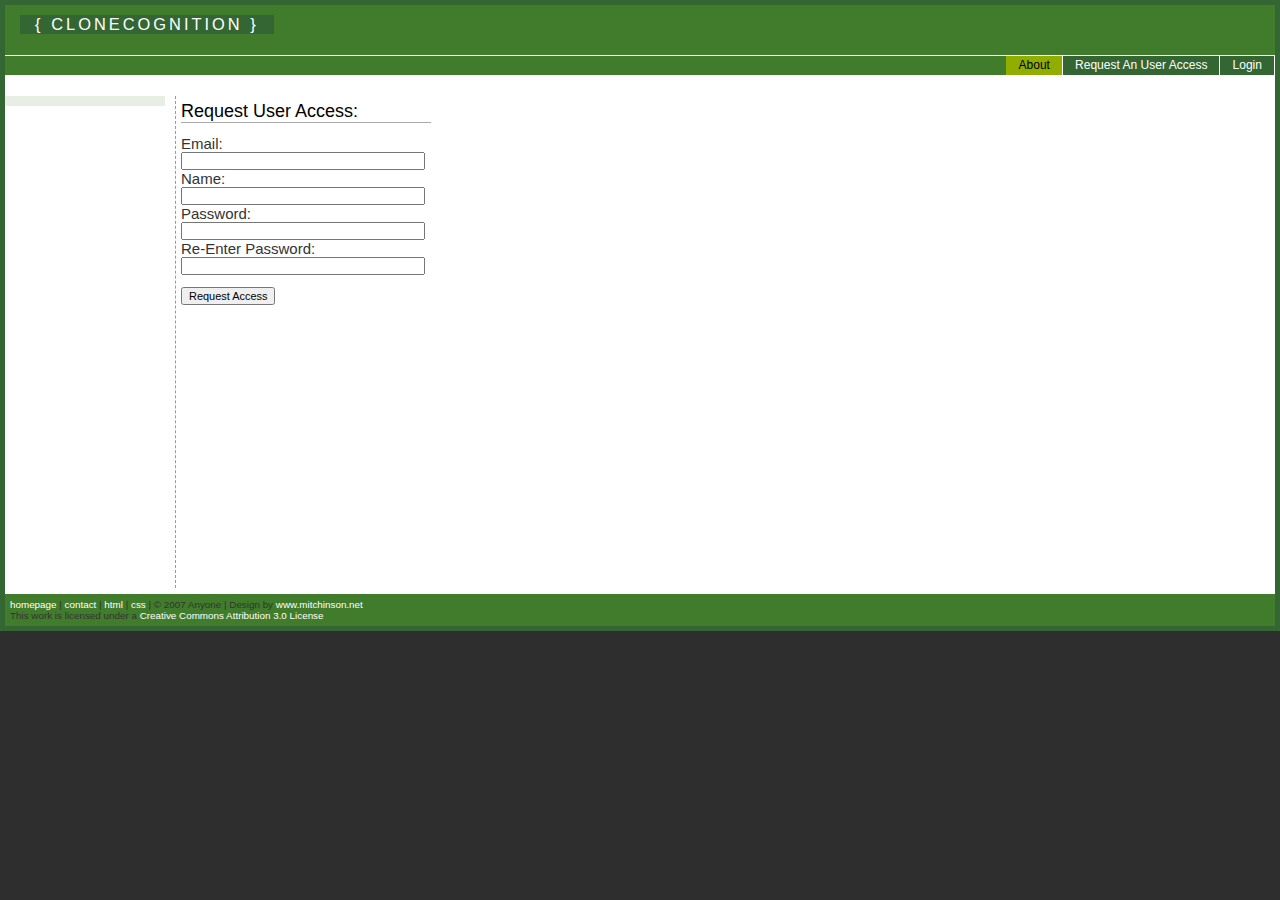
<file: app_code_clone/templates/app_code_clone_request_user_access.html>
<!DOCTYPE html PUBLIC "-//W3C//DTD XHTML 1.0 Strict//EN" "http://www.w3.org/TR/xhtml1/DTD/xhtml1-strict.dtd">
<html xmlns="http://www.w3.org/1999/xhtml" xml:lang="en" >
<head>
<title>Clone Validation Framework</title>
<script src="https://ajax.googleapis.com/ajax/libs/jquery/3.2.1/jquery.min.js"></script>
<meta http-equiv="content-type" content="text/html; charset=iso-8859-1" />
<link href="style.css" rel="stylesheet" type="text/css" />

<link rel="stylesheet" href="https://www.w3schools.com/w3css/4/w3.css">





</head>
<body>

<style>
.w3-button {width:140px;}
</style>



<style>
body {
margin : 0;
padding : 0;
font : 73% "Trebuchet MS", verdana, arial, sans-serif;
background : #2e2e2e;
color : #333;
}
#container {
width : 100%;
margin-left : auto;
margin-right : auto;
padding : 0;
border : 5px solid #336633;
background : #ffffff;
color : #333;
}
			/*TOP BANNER*/
#topimg {
height : 50px;
padding : 0;
margin : 0;
background : #417c2c;
color : #333;
}
#topimg h1 {
float : left;
margin : 10px 0 0 15px;
font-size : 150%;
letter-spacing: 3px;
color : #fff;
background : #336633;
}
			/*TOP NAVIGATIONY*/
#navcontainer ul {
float : left;
width : 100%;
padding-left : 0;
margin : 0 0 20px 0;
font-size : 110%;
border-top : 1px solid #fff;
border-bottom : 1px solid #fff;
background : #417c2c;
color : #333;
}
#navcontainer ul li {
display : inline;
}
#navcontainer ul li a {
float : left;
padding : 0.2em 1em;
text-decoration : none;
border-right : 1px solid #fff;
background : #336633;
color : #fff;
}
#navcontainer ul li a:hover, #navcontainer ul li a#current {
background : #91ae00;
color : #000;
}
			/*MAIN CONTENT*/
#content {
margin : 0 0 5px 170px;
padding : 5px;
border-left : 1px dashed #999;
background : inherit;
color : #333;
}
#content a:link, #content a:visited {
text-decoration : underline;
background : inherit;
color : #417C2C;
}
#content a:hover {
background : inherit;
color : #91AE00;
}
			/*SIDEBAR*/
#sidebar {
float : left;
width : 160px;
margin : 0 10px 0 0;
padding : 5px;
background : #e9eee4;
color : #333;
}
			/*SIDE MENU*/
.sidemenu ul {
list-style-type : none;
text-align : left;
}
.sidemenu ul li {
display : block;
color : #666;
background : inherit;
}
.sidemenu ul li a {
background : transparent url(static/img/list-off.gif) no-repeat left center;
padding-left : 10px;
font : normal 13px "Lucida Grande", "Lucida Sans Unicode", verdana, lucida, sans-serif;
text-decoration : none;
color : #000;
}
.sidemenu ul li a:hover {
background : transparent url(static/img/list-on.gif) no-repeat left center;
color : #666;
}
.sidemenu ul li a#current {
background : transparent url(static/img/list-active.gif) no-repeat left center;
color : #666;
}
			/*FOOTER*/
#footer {
clear : both;
padding : 5px;
margin : 0;
font-size : 90%;
border-top : 1px solid #fff;
background : #417c2c;
color : #333;
}
#footer a:link, #footer a:visited {
text-decoration : none;
background : inherit;
color : #fff;
}
#footer a:hover {
border-bottom : 1px dashed #eee;
background: inherit;
color : #333;
}
			/*TYPOGRAPHY*/
p {
line-height: 1.7em;
margin : 15px;
}
h1 {
margin-top : 10px;
padding : 0;
font-size : 140%;
text-transform : uppercase;
letter-spacing: 3px;
color : #336633;
background : inherit;
}
h2 {
margin : 10px 0 0 5px;
padding-left : 10px;
font-size : 120%;
text-transform : uppercase;
letter-spacing : 5px;
color : #fff;
background : #417c2c;
}
			/*CLASSES*/
.img {
float : left;
padding : 10px;
border : none;
}
.img a {
border : none;
}
.post { 
background : #eee;
padding : 3px;
margin : 20px 10px 0 5px;
border : 0 dashed #8a795d;
font-size : 90%;
} 
.post .date { 
background : url(img/clock.gif) no-repeat left center;
padding-left : 15px;
margin : 0 15px 0 5px;
} 
.post .comments { 
background : url(img/comment.gif) no-repeat left center;
padding-left : 15px;
margin : 0 15px 0 5px;
} 
.post .readmore { 
background : url(img/document.gif) no-repeat left center;
padding-left : 15px;
margin : 0 15px 0 5px;
} 
blockquote {
font-weight : bold;
font-style : italic;
color : #b29b35;
}

#pre_input_to_parse, #editor, #txl_log, #txl_output {
margin: 0;
position: relative;
height:400px;
width:95%;
top: 0;
bottom: 0;
left: 0;
right: 0;
font-size:17px;
}

</style>




<div id="container">
  <div id="topimg">
    <h1>&nbsp { CloneCognition } &nbsp</h1>
  </div>
  <div id="navcontainer" >
    <ul id="navlist" >
 <li style="float:right;"><a href="#">Login</a></li>
 <li style="float:right;"><a href="#">Request An User Access</a></li>
 <li id="active" style="float:right;"><a href="#" id="current">About</a></li>






    </ul>
  </div>
  <div style="clear:both;"></div>




  <div id="sidebar">


  </div>

<script type="application/javascript">
$(document).ready(function(){


	$("#txl_no_ac_yet").click(function(){
		$("#div_create_new_ac").toggle(1000);
	});



	$("#btn_app_code_clone_reg").click(function(){

		//get the user info for registration
		var code_clone_reg_email = $("#code_clone_reg_email").val();
		var code_clone_reg_name = $("#code_clone_reg_name").val();
		var code_clone_reg_password = $("#code_clone_reg_password").val();

		$.ajax({
			type: "POST",
			cache: false,
			url: "/txl_create_ac",
			data: 'txl_reg_email=' + code_clone_reg_email + '&txl_reg_name=' + code_clone_reg_name + '&txl_reg_password=' + code_clone_reg_password,
			dataType:'json',
			success: function (option) {

				alert(option.response_code);


			},
			error: function (xhr, status, error) {
				//on error, alert the possible error (system error)
				//alert(xhr.responseText);

			}

		 });

	});





	//Verify User (Login)
	$("#btn_txl_login").click(function(){

		//get the user info for registration
		var txl_login_email = $("#txl_login_email").val();
		var txl_login_password = $("#txl_login_password").val();


		$.ajax({
			type: "POST",
			cache: false,
			url: "/txl_varify_user",
			data: 'txl_login_email=' + txl_login_email + '&txl_login_password=' + txl_login_password,
			dataType:'json',
			success: function (option) {




			},
			error: function (xhr, status, error) {


			}

		 });

	});






});
</script>




  <div id="content">






<div id="div_create_new_ac">
<span style="color:#000; font-size:18px;">Request User Access:</span><div style="background-color:#AAA;height:1px;width:250px;"></div>
<br/>
<span style="font-size: 15px;">Email: </span> <br/>
<input type="text" id="code_clone_reg_email" size="35"/>

<br/>
<span style="font-size: 15px;">Name: </span> <br/>
<input type="text" id="code_clone_reg_name" size="35"/>

<br/>
<span style="font-size: 15px;">Password: </span> <br/>
<input type="password" id="code_clone_reg_password" size="35"/>

<br/>
<span style="font-size: 15px;">Re-Enter Password: </span> <br/>
<input type="password" id="re_code_clone_reg_password" size="35"/>

<br/><br/>
<button id="btn_app_code_clone_reg">Request Access</button>

</div>

<br/><br/><br/><br/>

























































<div style="clear:both;">
<p style="height:200px;visibility:hidden;"><p>
 </div>

  </div>
  <div id="footer"> <a href="#">homepage</a> | <a href="mailto:denise@mitchinson.net">contact</a> | <a href="http://validator.w3.org/check?uri=referer">html</a> | <a href="http://jigsaw.w3.org/css-validator">css</a> | &copy; 2007 Anyone | Design by <a href="http://www.mitchinson.net"> www.mitchinson.net</a><br/>
    This work is licensed under a <a rel="license" href="http://creativecommons.org/licenses/by/3.0/">Creative Commons Attribution 3.0 License</a></div>
</div>




</body>
</html>
</file>
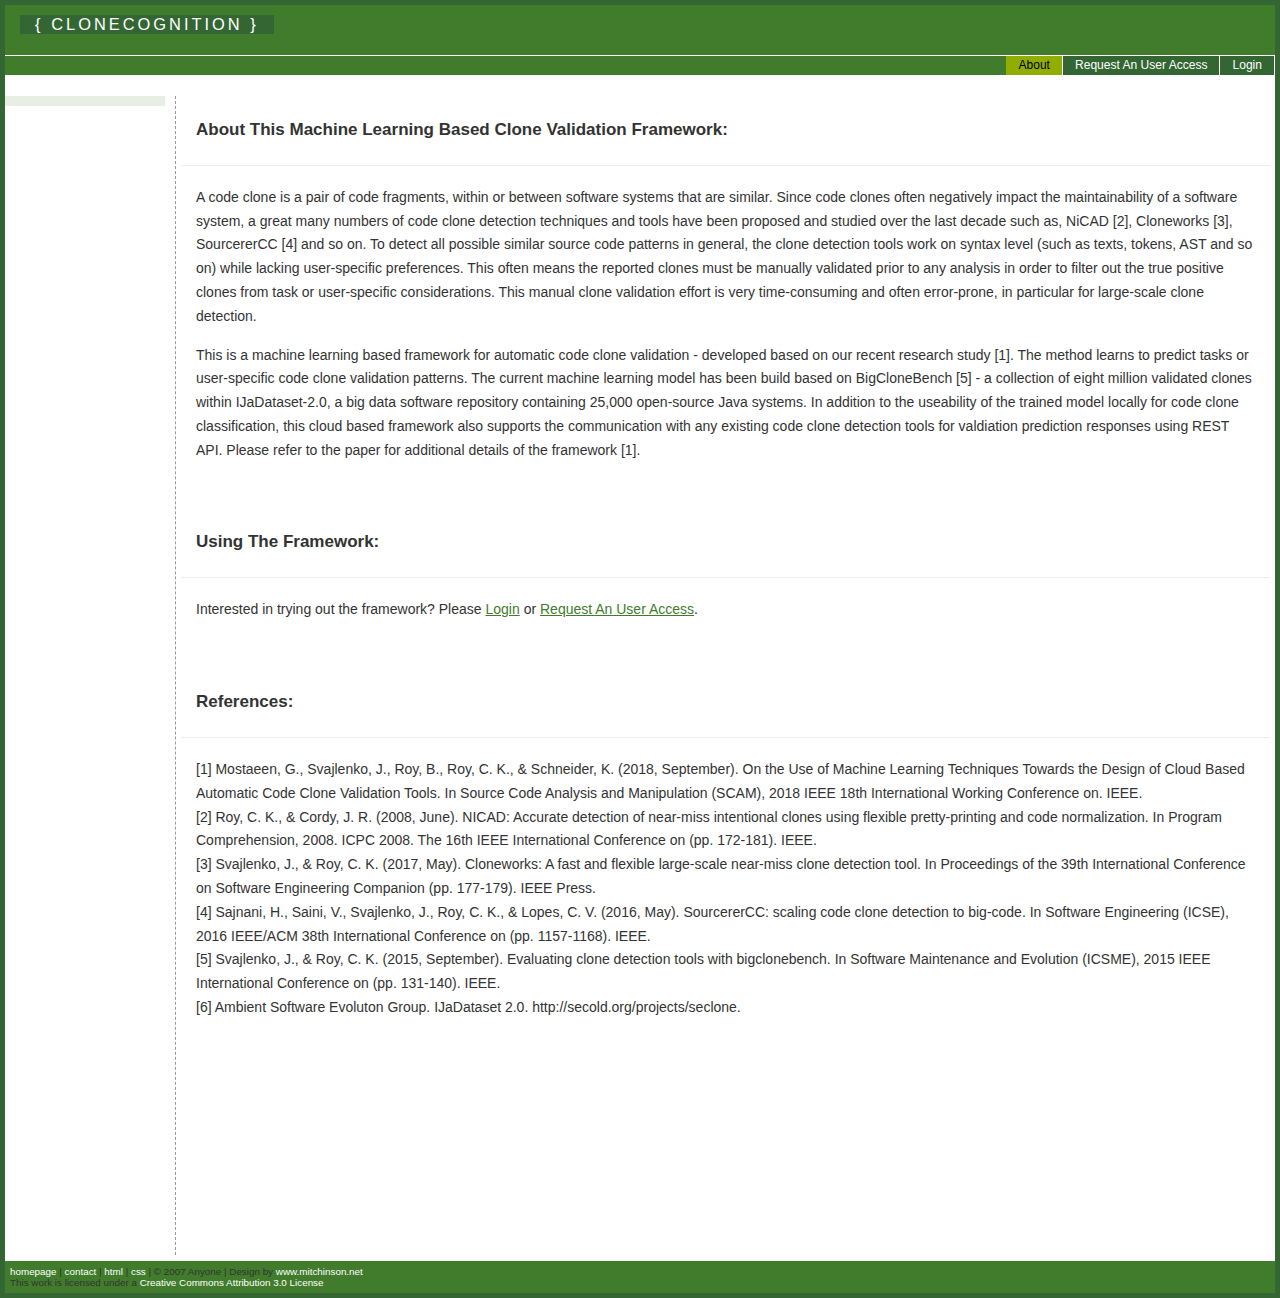
<file: app_code_clone/templates/index_cloneValidationFramework.html>
<!DOCTYPE html PUBLIC "-//W3C//DTD XHTML 1.0 Strict//EN" "http://www.w3.org/TR/xhtml1/DTD/xhtml1-strict.dtd">
<html xmlns="http://www.w3.org/1999/xhtml" xml:lang="en" >
<head>
<title>Clone Validation Framework</title>
<script src="https://ajax.googleapis.com/ajax/libs/jquery/3.2.1/jquery.min.js"></script>
<meta http-equiv="content-type" content="text/html; charset=iso-8859-1" />
<link href="style.css" rel="stylesheet" type="text/css" />

<link rel="stylesheet" href="https://www.w3schools.com/w3css/4/w3.css">





</head>
<body>

<style>
.w3-button {width:140px;}
</style>



<style>
body {
margin : 0;
padding : 0;
font : 73% "Trebuchet MS", verdana, arial, sans-serif;
background : #2e2e2e;
color : #333;
}
#container {
width : 100%;
margin-left : auto;
margin-right : auto;
padding : 0;
border : 5px solid #336633;
background : #ffffff;
color : #333;
}
			/*TOP BANNER*/
#topimg {
height : 50px;
padding : 0;
margin : 0;
background : #417c2c;
color : #333;
}
#topimg h1 {
float : left;
margin : 10px 0 0 15px;
font-size : 150%;
letter-spacing: 3px;
color : #fff;
background : #336633;
}
			/*TOP NAVIGATIONY*/
#navcontainer ul {
float : left;
width : 100%;
padding-left : 0;
margin : 0 0 20px 0;
font-size : 110%;
border-top : 1px solid #fff;
border-bottom : 1px solid #fff;
background : #417c2c;
color : #333;
}
#navcontainer ul li {
display : inline;
}
#navcontainer ul li a {
float : left;
padding : 0.2em 1em;
text-decoration : none;
border-right : 1px solid #fff;
background : #336633;
color : #fff;
}
#navcontainer ul li a:hover, #navcontainer ul li a#current {
background : #91ae00;
color : #000;
}
			/*MAIN CONTENT*/
#content {
margin : 0 0 5px 170px;
padding : 5px;
border-left : 1px dashed #999;
background : inherit;
color : #333;
}
#content a:link, #content a:visited {
text-decoration : underline;
background : inherit;
color : #417C2C;
}
#content a:hover {
background : inherit;
color : #91AE00;
}
			/*SIDEBAR*/
#sidebar {
float : left;
width : 160px;
margin : 0 10px 0 0;
padding : 5px;
background : #e9eee4;
color : #333;
}
			/*SIDE MENU*/
.sidemenu ul {
list-style-type : none;
text-align : left;
}
.sidemenu ul li {
display : block;
color : #666;
background : inherit;
}
.sidemenu ul li a {
background : transparent url(static/img/list-off.gif) no-repeat left center;
padding-left : 10px;
font : normal 13px "Lucida Grande", "Lucida Sans Unicode", verdana, lucida, sans-serif;
text-decoration : none;
color : #000;
}
.sidemenu ul li a:hover {
background : transparent url(static/img/list-on.gif) no-repeat left center;
color : #666;
}
.sidemenu ul li a#current {
background : transparent url(static/img/list-active.gif) no-repeat left center;
color : #666;
}
			/*FOOTER*/
#footer {
clear : both;
padding : 5px;
margin : 0;
font-size : 90%;
border-top : 1px solid #fff;
background : #417c2c;
color : #333;
}
#footer a:link, #footer a:visited {
text-decoration : none;
background : inherit;
color : #fff;
}
#footer a:hover {
border-bottom : 1px dashed #eee;
background: inherit;
color : #333;
}
			/*TYPOGRAPHY*/
p {
line-height: 1.7em;
margin : 15px;
}
h1 {
margin-top : 10px;
padding : 0;
font-size : 140%;
text-transform : uppercase;
letter-spacing: 3px;
color : #336633;
background : inherit;
}
h2 {
margin : 10px 0 0 5px;
padding-left : 10px;
font-size : 120%;
text-transform : uppercase;
letter-spacing : 5px;
color : #fff;
background : #417c2c;
}
			/*CLASSES*/
.img {
float : left;
padding : 10px;
border : none;
}
.img a {
border : none;
}
.post { 
background : #eee;
padding : 3px;
margin : 20px 10px 0 5px;
border : 0 dashed #8a795d;
font-size : 90%;
} 
.post .date { 
background : url(img/clock.gif) no-repeat left center;
padding-left : 15px;
margin : 0 15px 0 5px;
} 
.post .comments { 
background : url(img/comment.gif) no-repeat left center;
padding-left : 15px;
margin : 0 15px 0 5px;
} 
.post .readmore { 
background : url(img/document.gif) no-repeat left center;
padding-left : 15px;
margin : 0 15px 0 5px;
} 
blockquote {
font-weight : bold;
font-style : italic;
color : #b29b35;
}

#pre_input_to_parse, #editor, #txl_log, #txl_output {
margin: 0;
position: relative;
height:400px;
width:95%;
top: 0;
bottom: 0;
left: 0;
right: 0;
font-size:17px;
}

</style>




<div id="container">
  <div id="topimg">
    <h1>&nbsp { CloneCognition } &nbsp</h1>
  </div>
  <div id="navcontainer" >
    <ul id="navlist" >
 <li style="float:right;"><a href="#">Login</a></li>
 <li style="float:right;"><a href="#">Request An User Access</a></li>
 <li id="active" style="float:right;"><a href="#" id="current">About</a></li>






    </ul>
  </div>
  <div style="clear:both;"></div>




  <div id="sidebar">


  </div>






  <div id="content">

<p style="font-size:17px;"><b>About This Machine Learning Based Clone Validation Framework:</b></p>
<hr>
<p style="font-size:14px;">
    A code clone  is a pair of code fragments, within or between software systems that are similar.
    Since code clones often negatively impact the maintainability of a software system, a great many numbers of code clone detection techniques and tools have been proposed and studied over the last decade such as, NiCAD [2], Cloneworks [3], SourcererCC [4] and so on.
    To detect all possible similar source code patterns in general, the clone detection tools work on syntax level (such as texts, tokens, AST and so on) while lacking user-specific preferences.
    This often means the reported clones must be manually validated prior to any analysis in order to filter out the true positive clones from task or user-specific considerations.
    This manual clone validation effort is very time-consuming and often error-prone, in particular for large-scale clone detection.
 </p>
<p style="font-size:14px;">
    This is a machine learning based framework for automatic code clone validation - developed based on our recent research study [1]. The method learns to predict tasks or user-specific code clone validation patterns. The current machine learning model has been build based on BigCloneBench [5] -
    a collection of eight million validated clones within IJaDataset-2.0, a big data software repository containing 25,000 open-source Java systems. In addition to the useability of the trained model locally for code clone classification, this cloud based framework also supports the communication with any
    existing code clone detection tools for valdiation prediction responses using REST API. Please refer to the paper for additional details of the framework [1].
</p>
<br><br><br>





<p style="font-size:17px;"><b>Using The Framework:</b></p><hr>
<p style="font-size:14px;"> Interested in trying out the framework? Please <a href="#">Login</a> or <a href="#">Request An User Access</a>. </p>
<br><br><br>






<p style="font-size:17px;"><b>References:</b></p><hr>
<p style="font-size:14px;">
   [1] Mostaeen, G., Svajlenko, J., Roy, B., Roy, C. K., & Schneider, K. (2018, September). On the Use of Machine Learning Techniques Towards the Design of Cloud Based Automatic Code Clone Validation Tools. In Source Code Analysis and Manipulation (SCAM), 2018 IEEE 18th International Working Conference on. IEEE.
    <br/>

   [2] Roy, C. K., & Cordy, J. R. (2008, June). NICAD: Accurate detection of near-miss intentional clones using flexible pretty-printing and code normalization. In Program Comprehension, 2008. ICPC 2008. The 16th IEEE International Conference on (pp. 172-181). IEEE.
    <br/>

   [3] Svajlenko, J., & Roy, C. K. (2017, May). Cloneworks: A fast and flexible large-scale near-miss clone detection tool. In Proceedings of the 39th International Conference on Software Engineering Companion (pp. 177-179). IEEE Press.
    <br/>

   [4] Sajnani, H., Saini, V., Svajlenko, J., Roy, C. K., & Lopes, C. V. (2016, May). SourcererCC: scaling code clone detection to big-code. In Software Engineering (ICSE), 2016 IEEE/ACM 38th International Conference on (pp. 1157-1168). IEEE.
    <br/>

   [5] Svajlenko, J., & Roy, C. K. (2015, September). Evaluating clone detection tools with bigclonebench. In Software Maintenance and Evolution (ICSME), 2015 IEEE International Conference on (pp. 131-140). IEEE.
    <br/>

   [6] Ambient  Software  Evoluton  Group.   IJaDataset  2.0.   http://secold.org/projects/seclone.
</p>







<div>
    <span id="ml_clone_validation_stats" style="font-size:19px;"></span>

</div>



























































<div style="clear:both;">
<p style="height:200px;visibility:hidden;"><p>
 </div>

  </div>
  <div id="footer"> <a href="#">homepage</a> | <a href="mailto:denise@mitchinson.net">contact</a> | <a href="http://validator.w3.org/check?uri=referer">html</a> | <a href="http://jigsaw.w3.org/css-validator">css</a> | &copy; 2007 Anyone | Design by <a href="http://www.mitchinson.net"> www.mitchinson.net</a><br/>
    This work is licensed under a <a rel="license" href="http://creativecommons.org/licenses/by/3.0/">Creative Commons Attribution 3.0 License</a></div>
</div>




</body>
</html>
</file>
<file: pybrain/pybrain-master/docs/html/_static/default.css>
/**
 * Sphinx stylesheet -- default theme
 * ~~~~~~~~~~~~~~~~~~~~~~~~~~~~~~~~~~
 */

@import url("basic.css");

/* -- page layout ----------------------------------------------------------- */

body {
    font-family: sans-serif;
    font-size: 100%;
    background-color: #11303d;
    color: #000;
    margin: 0;
    padding: 0;
}

div.document {
    background-color: #1c4e63;
}

div.documentwrapper {
    float: left;
    width: 100%;
}

div.bodywrapper {
    margin: 0 0 0 230px;
}

div.body {
    background-color: #ffffff;
    color: #000000;
    padding: 0 20px 30px 20px;
}

div.footer {
    color: #ffffff;
    width: 100%;
    padding: 9px 0 9px 0;
    text-align: center;
    font-size: 75%;
}

div.footer a {
    color: #ffffff;
    text-decoration: underline;
}

div.related {
    background-color: #133f52;
    line-height: 30px;
    color: #ffffff;
}

div.related a {
    color: #ffffff;
}

div.sphinxsidebar {
}

div.sphinxsidebar h3 {
    font-family: 'Trebuchet MS', sans-serif;
    color: #ffffff;
    font-size: 1.4em;
    font-weight: normal;
    margin: 0;
    padding: 0;
}

div.sphinxsidebar h3 a {
    color: #ffffff;
}

div.sphinxsidebar h4 {
    font-family: 'Trebuchet MS', sans-serif;
    color: #ffffff;
    font-size: 1.3em;
    font-weight: normal;
    margin: 5px 0 0 0;
    padding: 0;
}

div.sphinxsidebar p {
    color: #ffffff;
}

div.sphinxsidebar p.topless {
    margin: 5px 10px 10px 10px;
}

div.sphinxsidebar ul {
    margin: 10px;
    padding: 0;
    color: #ffffff;
}

div.sphinxsidebar a {
    color: #98dbcc;
}

div.sphinxsidebar input {
    border: 1px solid #98dbcc;
    font-family: sans-serif;
    font-size: 1em;
}

/* -- body styles ----------------------------------------------------------- */

a {
    color: #355f7c;
    text-decoration: none;
}

a:hover {
    text-decoration: underline;
}

div.body p, div.body dd, div.body li {
    text-align: justify;
    line-height: 130%;
}

div.body h1,
div.body h2,
div.body h3,
div.body h4,
div.body h5,
div.body h6 {
    font-family: 'Trebuchet MS', sans-serif;
    background-color: #f2f2f2;
    font-weight: normal;
    color: #20435c;
    border-bottom: 1px solid #ccc;
    margin: 20px -20px 10px -20px;
    padding: 3px 0 3px 10px;
}

div.body h1 { margin-top: 0; font-size: 200%; }
div.body h2 { font-size: 160%; }
div.body h3 { font-size: 140%; }
div.body h4 { font-size: 120%; }
div.body h5 { font-size: 110%; }
div.body h6 { font-size: 100%; }

a.headerlink {
    color: #c60f0f;
    font-size: 0.8em;
    padding: 0 4px 0 4px;
    text-decoration: none;
}

a.headerlink:hover {
    background-color: #c60f0f;
    color: white;
}

div.body p, div.body dd, div.body li {
    text-align: justify;
    line-height: 130%;
}

div.admonition p.admonition-title + p {
    display: inline;
}

div.note {
    background-color: #eee;
    border: 1px solid #ccc;
}

div.seealso {
    background-color: #ffc;
    border: 1px solid #ff6;
}

div.topic {
    background-color: #eee;
}

div.warning {
    background-color: #ffe4e4;
    border: 1px solid #f66;
}

p.admonition-title {
    display: inline;
}

p.admonition-title:after {
    content: ":";
}

pre {
    padding: 5px;
    background-color: #eeffcc;
    color: #333333;
    line-height: 120%;
    border: 1px solid #ac9;
    border-left: none;
    border-right: none;
}

tt {
    background-color: #ecf0f3;
    padding: 0 1px 0 1px;
    font-size: 0.95em;
}
</file>
<file: pybrain/pybrain-master/docs/html/_static/pygments.css>
.c { color: #408090; font-style: italic } /* Comment */
.err { border: 1px solid #FF0000 } /* Error */
.k { color: #007020; font-weight: bold } /* Keyword */
.o { color: #666666 } /* Operator */
.cm { color: #408090; font-style: italic } /* Comment.Multiline */
.cp { color: #007020 } /* Comment.Preproc */
.c1 { color: #408090; font-style: italic } /* Comment.Single */
.cs { color: #408090; background-color: #fff0f0 } /* Comment.Special */
.gd { color: #A00000 } /* Generic.Deleted */
.ge { font-style: italic } /* Generic.Emph */
.gr { color: #FF0000 } /* Generic.Error */
.gh { color: #000080; font-weight: bold } /* Generic.Heading */
.gi { color: #00A000 } /* Generic.Inserted */
.go { color: #303030 } /* Generic.Output */
.gp { color: #c65d09; font-weight: bold } /* Generic.Prompt */
.gs { font-weight: bold } /* Generic.Strong */
.gu { color: #800080; font-weight: bold } /* Generic.Subheading */
.gt { color: #0040D0 } /* Generic.Traceback */
.kc { color: #007020; font-weight: bold } /* Keyword.Constant */
.kd { color: #007020; font-weight: bold } /* Keyword.Declaration */
.kp { color: #007020 } /* Keyword.Pseudo */
.kr { color: #007020; font-weight: bold } /* Keyword.Reserved */
.kt { color: #902000 } /* Keyword.Type */
.m { color: #208050 } /* Literal.Number */
.s { color: #4070a0 } /* Literal.String */
.na { color: #4070a0 } /* Name.Attribute */
.nb { color: #007020 } /* Name.Builtin */
.nc { color: #0e84b5; font-weight: bold } /* Name.Class */
.no { color: #60add5 } /* Name.Constant */
.nd { color: #555555; font-weight: bold } /* Name.Decorator */
.ni { color: #d55537; font-weight: bold } /* Name.Entity */
.ne { color: #007020 } /* Name.Exception */
.nf { color: #06287e } /* Name.Function */
.nl { color: #002070; font-weight: bold } /* Name.Label */
.nn { color: #0e84b5; font-weight: bold } /* Name.Namespace */
.nt { color: #062873; font-weight: bold } /* Name.Tag */
.nv { color: #bb60d5 } /* Name.Variable */
.ow { color: #007020; font-weight: bold } /* Operator.Word */
.w { color: #bbbbbb } /* Text.Whitespace */
.mf { color: #208050 } /* Literal.Number.Float */
.mh { color: #208050 } /* Literal.Number.Hex */
.mi { color: #208050 } /* Literal.Number.Integer */
.mo { color: #208050 } /* Literal.Number.Oct */
.sb { color: #4070a0 } /* Literal.String.Backtick */
.sc { color: #4070a0 } /* Literal.String.Char */
.sd { color: #4070a0; font-style: italic } /* Literal.String.Doc */
.s2 { color: #4070a0 } /* Literal.String.Double */
.se { color: #4070a0; font-weight: bold } /* Literal.String.Escape */
.sh { color: #4070a0 } /* Literal.String.Heredoc */
.si { color: #70a0d0; font-style: italic } /* Literal.String.Interpol */
.sx { color: #c65d09 } /* Literal.String.Other */
.sr { color: #235388 } /* Literal.String.Regex */
.s1 { color: #4070a0 } /* Literal.String.Single */
.ss { color: #517918 } /* Literal.String.Symbol */
.bp { color: #007020 } /* Name.Builtin.Pseudo */
.vc { color: #bb60d5 } /* Name.Variable.Class */
.vg { color: #bb60d5 } /* Name.Variable.Global */
.vi { color: #bb60d5 } /* Name.Variable.Instance */
.il { color: #208050 } /* Literal.Number.Integer.Long */
</file>
<file: app_code_clone/templates/style.css>
body {
margin : 0;
padding : 0;
font : 73% "Trebuchet MS", verdana, arial, sans-serif;
background : #2e2e2e;
color : #333;
}
#container {
width : 100%;
margin-left : auto;
margin-right : auto;
padding : 0;
border : 5px solid #336633;
background : #ffffff;
color : #333;
}
			/*TOP BANNER*/
#topimg {
height : 50px;
padding : 0;
margin : 0;
background : #417c2c;
color : #333;
}
#topimg h1 {
float : left;
margin : 10px 0 0 15px;
font-size : 150%;
letter-spacing: 3px;
color : #fff;
background : #336633;
}
			/*TOP NAVIGATIONY*/
#navcontainer ul {
float : left;
width : 100%;
padding-left : 0;
margin : 0 0 20px 0;
font-size : 110%;
border-top : 1px solid #fff;
border-bottom : 1px solid #fff;
background : #417c2c;
color : #333;
}
#navcontainer ul li {
display : inline;
}
#navcontainer ul li a {
float : left;
padding : 0.2em 1em;
text-decoration : none;
border-right : 1px solid #fff;
background : #336633;
color : #fff;
}
#navcontainer ul li a:hover, #navcontainer ul li a#current {
background : #91ae00;
color : #000;
}
			/*MAIN CONTENT*/
#content {
margin : 0 0 5px 170px;
padding : 5px;
border-left : 1px dashed #999;
background : inherit;
color : #333;
}
#content a:link, #content a:visited {
text-decoration : underline;
background : inherit;
color : #417C2C;
}
#content a:hover {
background : inherit;
color : #91AE00;
}
			/*SIDEBAR*/
#sidebar {
float : left;
width : 160px;
margin : 0 10px 0 0;
padding : 5px;
background : #e9eee4;
color : #333;
}
			/*SIDE MENU*/
.sidemenu ul {
list-style-type : none;
text-align : left;
}
.sidemenu ul li {
display : block;
color : #666;
background : inherit;
}
.sidemenu ul li a {
background : transparent url(img/list-off.gif) no-repeat left center;
padding-left : 15px;
font : normal 11px "Lucida Grande", "Lucida Sans Unicode", verdana, lucida, sans-serif;
text-decoration : none;
color : #000;
}
.sidemenu ul li a:hover {
background : transparent url(img/list-on.gif) no-repeat left center;
color : #666;
}
.sidemenu ul li a#current {
background : transparent url(img/list-active.gif) no-repeat left center;
color : #666;
}
			/*FOOTER*/
#footer {
clear : both;
padding : 5px;
margin : 0;
font-size : 90%;
border-top : 1px solid #fff;
background : #417c2c;
color : #333;
}
#footer a:link, #footer a:visited {
text-decoration : none;
background : inherit;
color : #fff;
}
#footer a:hover {
border-bottom : 1px dashed #eee;
background: inherit;
color : #333;
}
			/*TYPOGRAPHY*/
p {
line-height: 1.7em;
margin : 15px;
}
h1 {
margin-top : 10px;
padding : 0;
font-size : 140%;
text-transform : uppercase;
letter-spacing: 3px;
color : #336633;
background : inherit;
}
h2 {
margin : 10px 0 0 5px;
padding-left : 10px;
font-size : 120%;
text-transform : uppercase;
letter-spacing : 5px;
color : #fff;
background : #417c2c;
}
			/*CLASSES*/
.img {
float : left;
padding : 10px;
border : none;
}
.img a {
border : none;
}
.post { 
background : #eee;
padding : 3px;
margin : 20px 10px 0 5px;
border : 0 dashed #8a795d;
font-size : 90%;
} 
.post .date { 
background : url(img/clock.gif) no-repeat left center;
padding-left : 15px;
margin : 0 15px 0 5px;
} 
.post .comments { 
background : url(img/comment.gif) no-repeat left center;
padding-left : 15px;
margin : 0 15px 0 5px;
} 
.post .readmore { 
background : url(img/document.gif) no-repeat left center;
padding-left : 15px;
margin : 0 15px 0 5px;
} 
blockquote {
font-weight : bold;
font-style : italic;
color : #b29b35;
}
</file>
